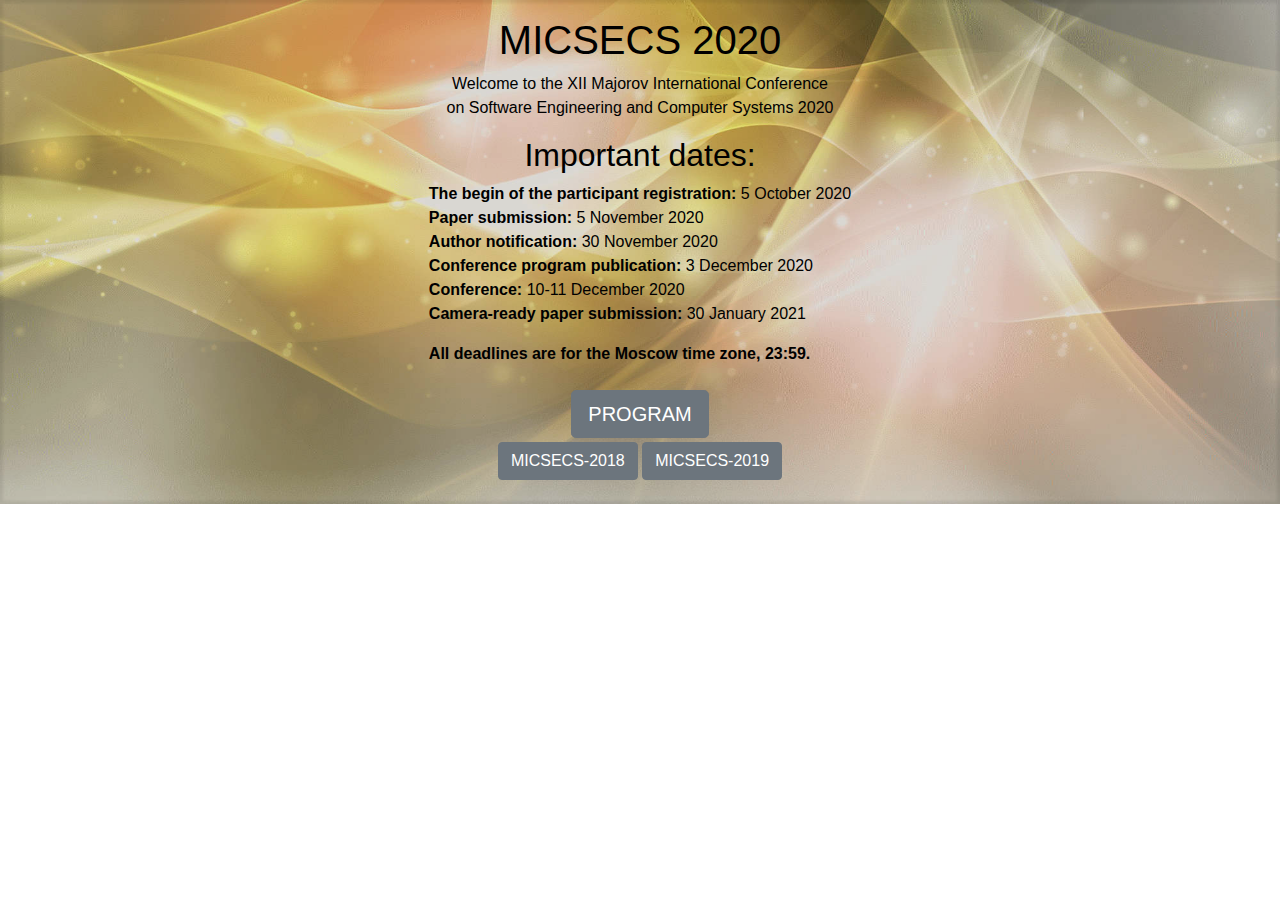
<file: index.html>
<!DOCTYPE html>
<html lang="en">
<head>
    <meta charset="UTF-8">
    <meta name="viewport" content="width=device-width, initial-scale=1, shrink-to-fit=no">
    <title>MICSECS-2020</title>

    <link href="./css/bootstrap.min.css" rel="stylesheet">
    <link href="css/index.css" rel="stylesheet">
    <link rel="stylesheet" id="materialize-google-font-1-css"
          href="//fonts.googleapis.com/css?family=Poiret+One&amp;ver=0.0.21" type="text/css" media="all">
    <link rel="stylesheet" href="//maxcdn.bootstrapcdn.com/font-awesome/4.3.0/css/font-awesome.min.css">
    <script src="./js/jquery-3.2.1.slim.min.js"></script>
    <script src="./js/bootstrap.min.js"></script>
    <script src="./js/index.js" type="module" defer></script>
    <script src="./js/generateDates.js" defer></script>
</head>
<body>
<div class="layout w-100 h-100 d-flex flex-column align-items-center">

    <main class="content w-100 h-100 ">
        <div class="my-2 mx-2 d-flex flex-column align-items-center">
            <h1 class="text-center mt-2">MICSECS 2020</h1>
            <p class="text-center">
                Welcome to the XII Majorov International Conference <br/>
                on Software Engineering and Computer Systems 2020
            </p>

            <h2 class="text-center">
                Important dates:
            </h2>
            <div class="dates">
            </div>
            
            <p class="mb-0"><a href="./program.html" class="btn btn-lg btn-secondary mt-2">PROGRAM</a></p>
            
            <p>
                <a href="./micsecs2018.html" class="btn btn-secondary mt-1">MICSECS-2018</a>
                <a href="./micsecs2019.html" class="btn btn-secondary mt-1">MICSECS-2019</a>
            </p>
        </div>
    </main>

</div>
</body>
</html>
</file>
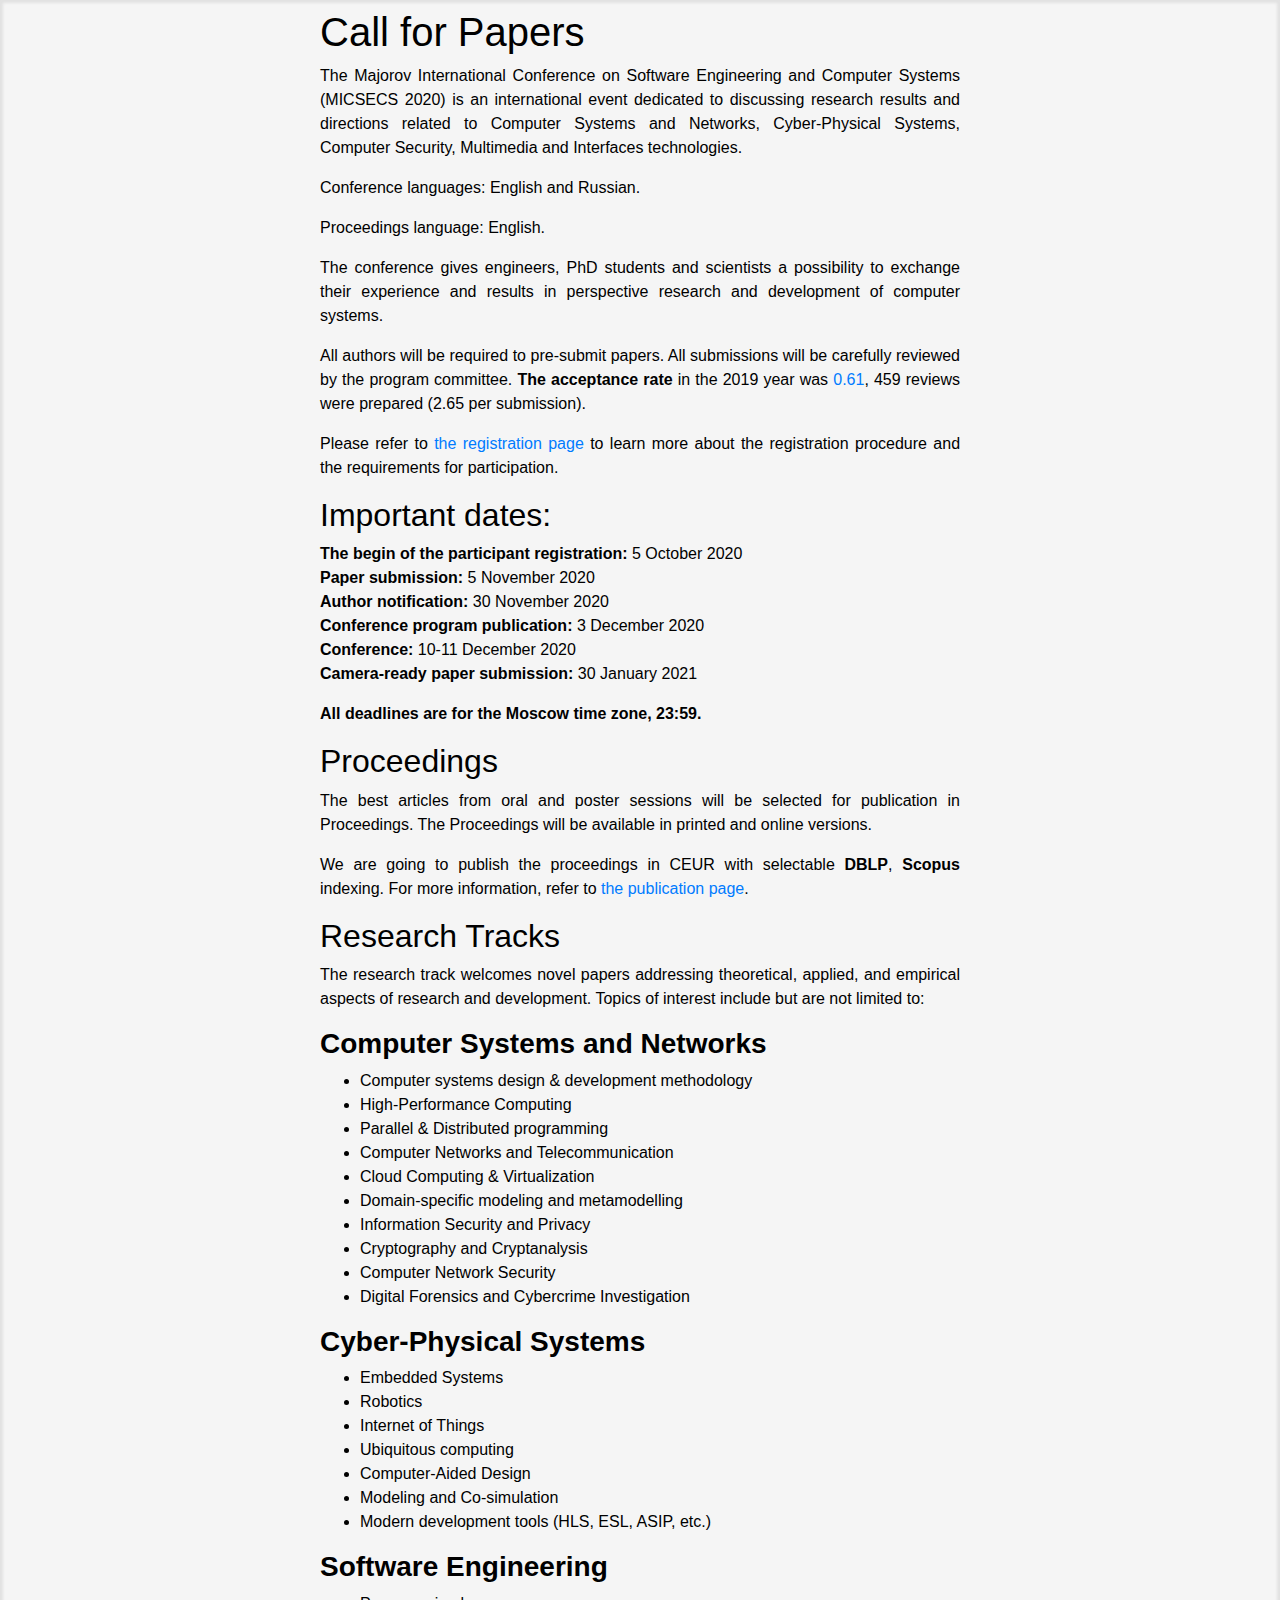
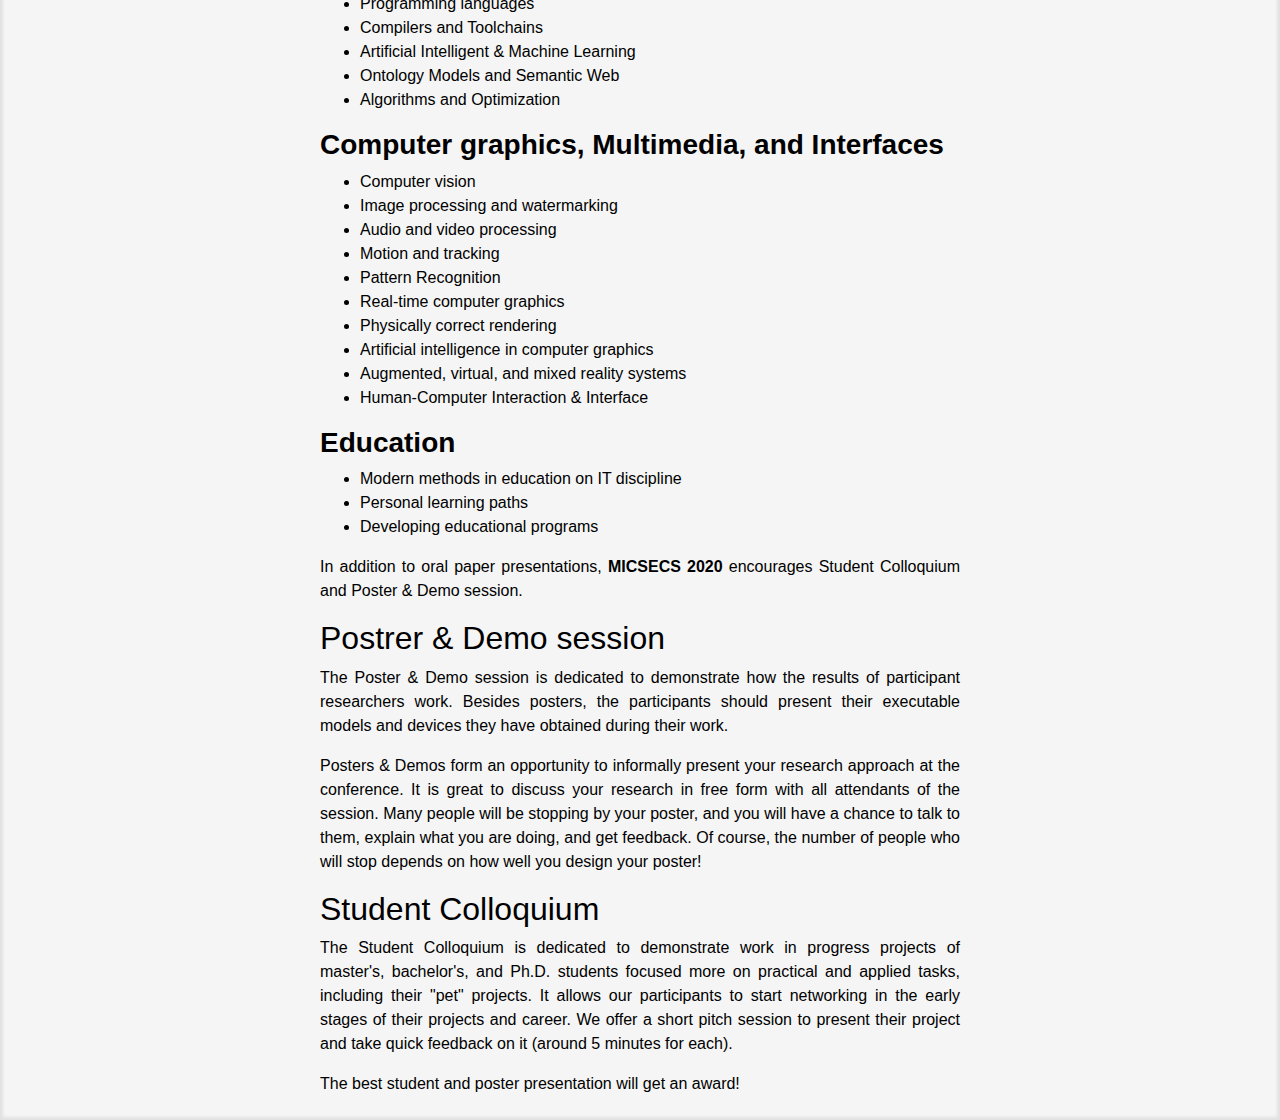
<file: call.html>
<!DOCTYPE html>
<html lang="en">
<head>
    <meta charset="UTF-8">
    <meta name="viewport" content="width=device-width, initial-scale=1, shrink-to-fit=no">
    <title>MICSECS-2020 - Call for Papers</title>

    <link href="./css/bootstrap.min.css" rel="stylesheet">
    <link href="css/index.css" rel="stylesheet">
    <link rel="stylesheet" id="materialize-google-font-1-css"
          href="//fonts.googleapis.com/css?family=Poiret+One&amp;ver=0.0.21" type="text/css" media="all">
    <link rel="stylesheet" href="//maxcdn.bootstrapcdn.com/font-awesome/4.3.0/css/font-awesome.min.css">
    <script src="./js/jquery-3.2.1.slim.min.js"></script>
    <script src="./js/bootstrap.min.js"></script>
    <script src="./js/index.js" type="module" defer></script>
    <script src="./js/generateDates.js" defer></script>
</head>
<body>
<div class="layout w-100 h-100 d-flex flex-column align-items-center">

    <main class="content-page w-100 h-100 d-flex flex-column align-items-center text-justify">
        <div class="w-50 my-2 mx-2">
            <h1 class="cover-heading">Call for Papers</h1>
            <p>
                The Majorov International Conference on Software Engineering and
                Computer Systems (MICSECS 2020) is an international event dedicated
                to discussing research results and directions related to Computer
                Systems and Networks, Cyber-Physical Systems, Computer
                Security, Multimedia and Interfaces technologies.
            </p>

            <p>
                Conference languages: English and Russian.
            </p>

            <p>
                Proceedings language: English.
            </p>

            <p>
                The conference gives engineers, PhD students and scientists a
                possibility to exchange their experience and results in
                perspective research and development of computer systems.
            </p>
            <p>
                All authors will be required to pre-submit papers. All
                submissions will be carefully reviewed by the program committee. <strong>The
                acceptance rate</strong> in the 2019 year was
                <a href="./micsecs2019.html">0.61</a>, 459 reviews were prepared
                (2.65 per submission).
            </p>
            <p>
                Please refer to <a href="./registration.html">the registration page</a> to
                learn more about the registration procedure and the requirements for participation.
            </p>



            <h2>
                Important dates:
            </h2>
            <div class="dates">
            </div>


            
            <h2 id="proceedings">Proceedings</h2>

            <p>
                The best articles from oral and poster sessions will be selected
                for publication in Proceedings. The Proceedings will be
                available in printed and online versions.
            </p>

            <p>
                We are going to publish the proceedings in CEUR with selectable
                <strong>DBLP</strong>, <strong>Scopus</strong> indexing. For
                more information, refer to <a href="./publications.html">the publication page</a>.
            </p>


            
            <h2 id="research-tracks">Research Tracks</h2>

            <p>
                The research track welcomes novel papers addressing theoretical,
                applied, and empirical aspects of research and development. Topics
                of interest include but are not limited to:
            </p>

            <h3 id="computer-systems-and-networks"><strong>Computer Systems and Networks</strong></h3>

            <ul>
                <li>Computer systems design &amp; development methodology</li>

                <li>High-Performance Computing</li>
                <li>Parallel &amp; Distributed programming</li>
                <li>Computer Networks and Telecommunication</li>
                <li>Cloud Computing &amp; Virtualization</li>

                <li>Domain-specific modeling and metamodelling</li>

                <li>Information Security and Privacy</li>
                <li>Cryptography and Cryptanalysis</li>
                <li>Computer Network Security</li>
                <li>Digital Forensics and Cybercrime Investigation</li>
            </ul>

            <h3 id="cyber-physical-systems"><strong>Cyber-Physical Systems</strong></h3>

            <ul>
                <li>Embedded Systems</li>
                <li>Robotics</li>
                <li>Internet of Things</li>
                <li>Ubiquitous computing</li>

                <li>Computer-Aided Design</li>
                <li>Modeling and Co-simulation</li>
                <li>Modern development tools (HLS, ESL, ASIP, etc.)</li>
            </ul>

            <h3 id="software-engineering"><strong>Software Engineering</strong></h3>

            <ul>
                <li>Programming languages</li>
                <li>Compilers and Toolchains</li>
                <li>Artificial Intelligent &amp; Machine Learning</li>
                <li>Ontology Models and Semantic Web</li>
                <li>Algorithms and Optimization</li>
            </ul>

            <h3 id="computer-graphics-and-multimedia"><strong>Computer graphics, Multimedia, and Interfaces</strong></h3>

            <ul>
                <li>Computer vision</li>
                <li>Image processing and watermarking</li>
                <li>Audio and video processing</li>
                <li>Motion and tracking</li>
                <li>Pattern Recognition</li>
                <li>Real-time computer graphics</li>
                <li>Physically correct rendering</li>
                <li>Artificial intelligence in computer graphics</li>
                <li>Augmented, virtual, and mixed reality systems</li>
                <li>Human-Computer Interaction &amp; Interface</li>
            </ul>

            <h3><strong>Education</strong></h3>
            <ul>
                <li>Modern methods in education on IT discipline</li>
                <li>Personal learning paths</li>
                <li>Developing educational programs</li>
            </ul>

            <p>
                In addition to oral paper presentations, <strong>MICSECS 2020</strong>
                encourages Student Colloquium and Poster &amp; Demo session.
            </p>



            <h2 id="poster-presentations-and-demo">Postrer &amp; Demo session</h2>

            <p>
                The Poster &amp; Demo session is dedicated to
                demonstrate how the results of participant researchers work.
                Besides posters, the participants should present their
                executable models and devices they have obtained during their
                work.
            </p>

            <p>
                Posters &amp; Demos form an opportunity to informally present your
                research approach at the conference. It is great to discuss your
                research in free form with all attendants of the session. Many
                people will be stopping by your poster, and you will have a chance
                to talk to them, explain what you are doing, and get feedback. Of
                course, the number of people who will stop depends on how well you
                design your poster!
            </p>



            <h2 id="student-colloquium">Student Colloquium</h2>

            <p>
                The Student Colloquium is dedicated to
                demonstrate work in progress projects of master's, bachelor's,
                and Ph.D. students focused more on practical and applied tasks,
                including their "pet" projects. It allows our participants to
                start networking in the early stages of their projects and career.
                We offer a short pitch session to present their project and take
                quick feedback on it (around 5 minutes for each).
            </p>

            <p>
                The best student and poster presentation will get an award!
            </p>
        </div>
    </main>

</div>
</body>
</html>
</file>
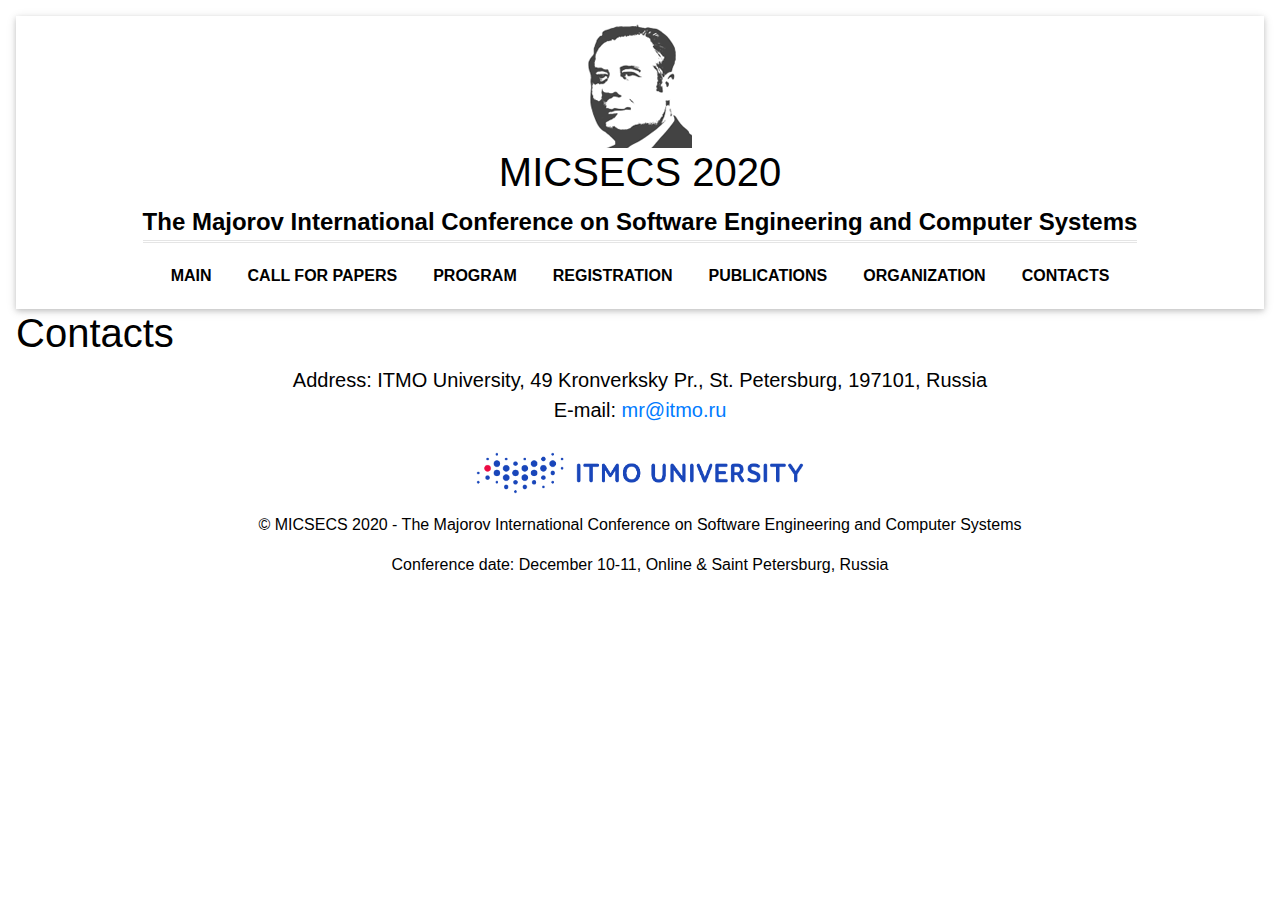
<file: contacts.html>
<!doctype html>
<html lang="en">

<head>
    <meta charset="utf-8">
    <meta name="viewport" content="width=device-width, initial-scale=1, shrink-to-fit=no">
    <meta name="description" content="">
    <title>Contacts</title>

    <!-- Bootstrap core CSS -->
    <link href="./css/bootstrap.min.css" rel="stylesheet"
          crossorigin="anonymous">
    <link rel="stylesheet" href="//maxcdn.bootstrapcdn.com/font-awesome/4.3.0/css/font-awesome.min.css">
    <!-- Favicons -->
    <meta name="theme-color" content="#563d7c">
    <link rel="icon" type="image/png" href="./favicon.png"/>
    <script src="js/index.js" defer type="module"></script>

    <style>
        .bd-placeholder-img {
            font-size: 1.125rem;
            text-anchor: middle;
            -webkit-user-select: none;
            -moz-user-select: none;
            -ms-user-select: none;
            user-select: none;
        }

        @media (min-width: 768px) {
            .bd-placeholder-img-lg {
                font-size: 3.5rem;
            }
        }
    </style>
    <!-- Custom styles for this template -->
    <link href="./css/menu.css" rel="stylesheet">
    <link href="./css/index.css" rel="stylesheet">
    <script src="./js/index.js" defer type="module"></script>
</head>

<body class="text-center">
<div class="cover-container d-flex w-100 h-100 p-3 mx-auto flex-column">

    <main role="main" class="inner cover">
        <h1 class=" cover-heading">Contacts</h1>
        <div class="lead">Address: ITMO University, 49 Kronverksky Pr., St. Petersburg, 197101, Russia</div>
        <div class="lead">
            <strong>E-mail</strong>: <a href="mailto:mr@itmo.ru">mr@itmo.ru</a>
        </div>
    </main>
</div>
</body>

</html>
</file>
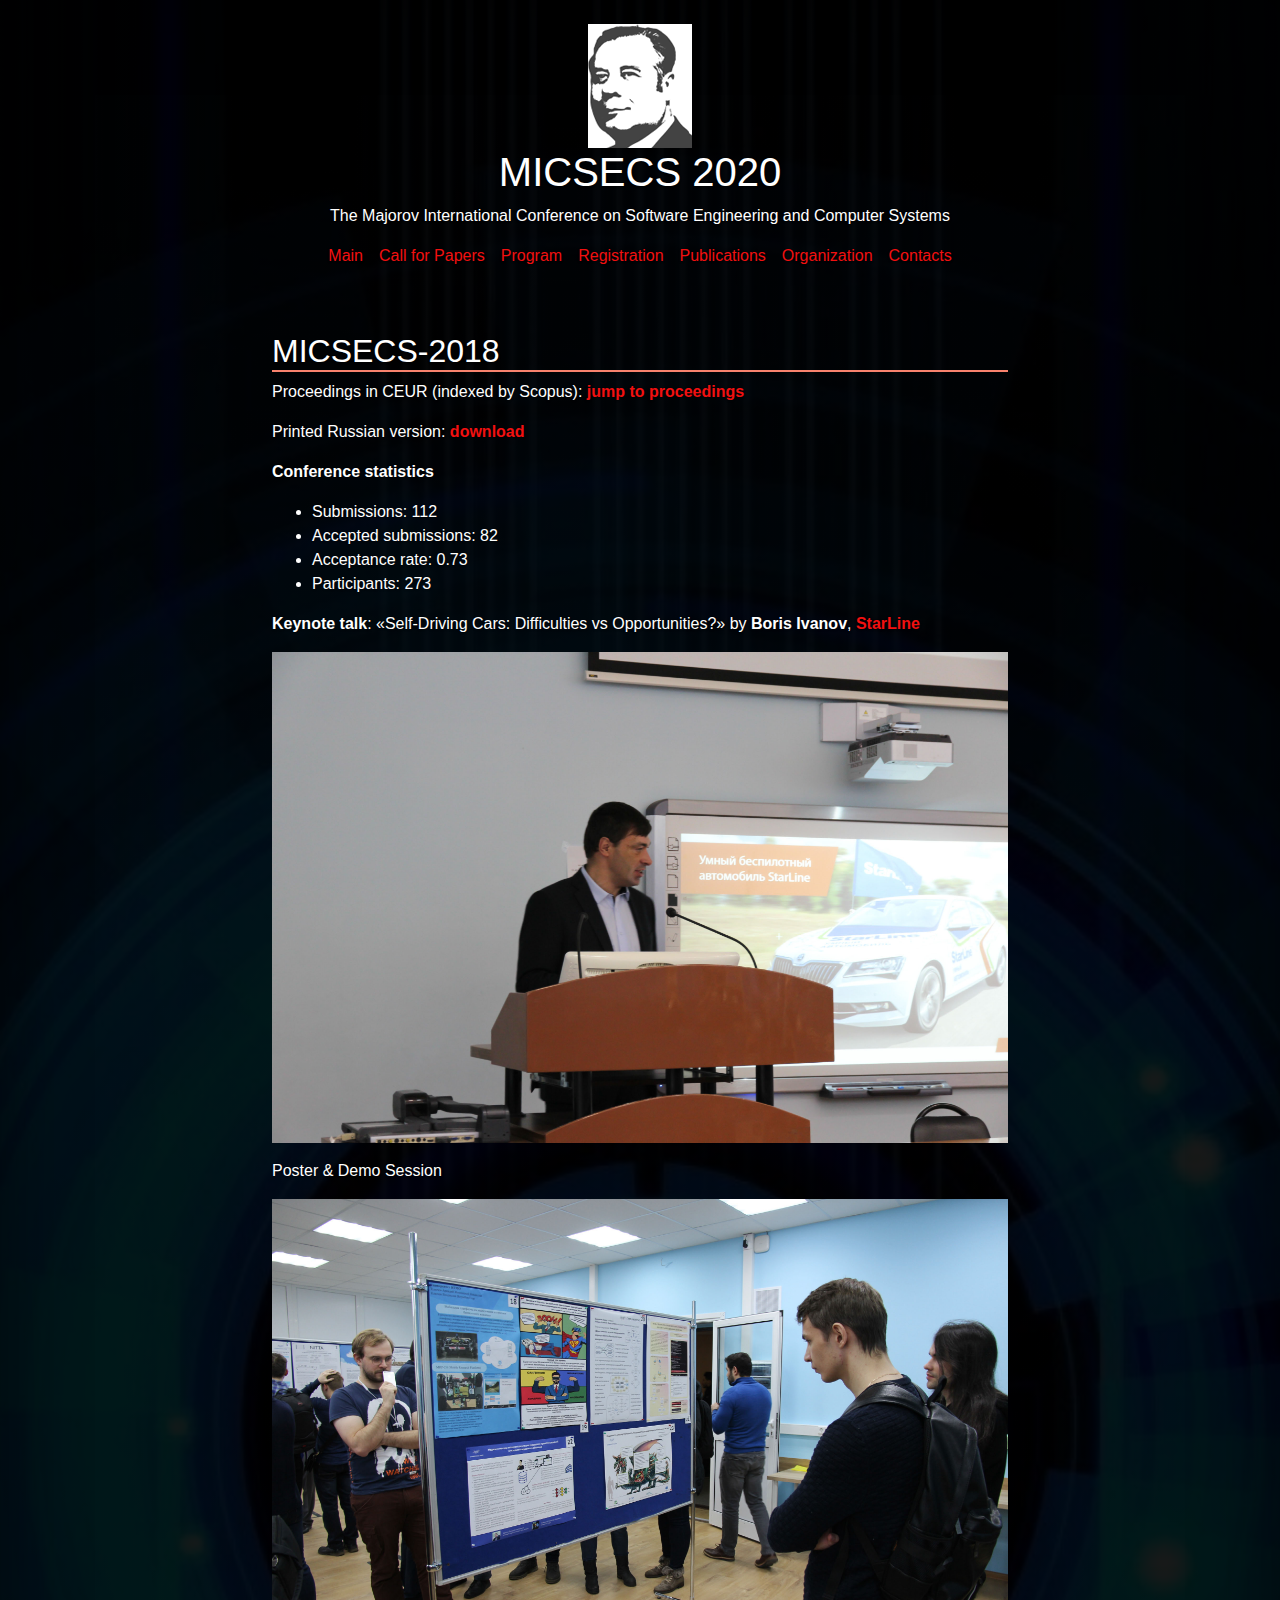
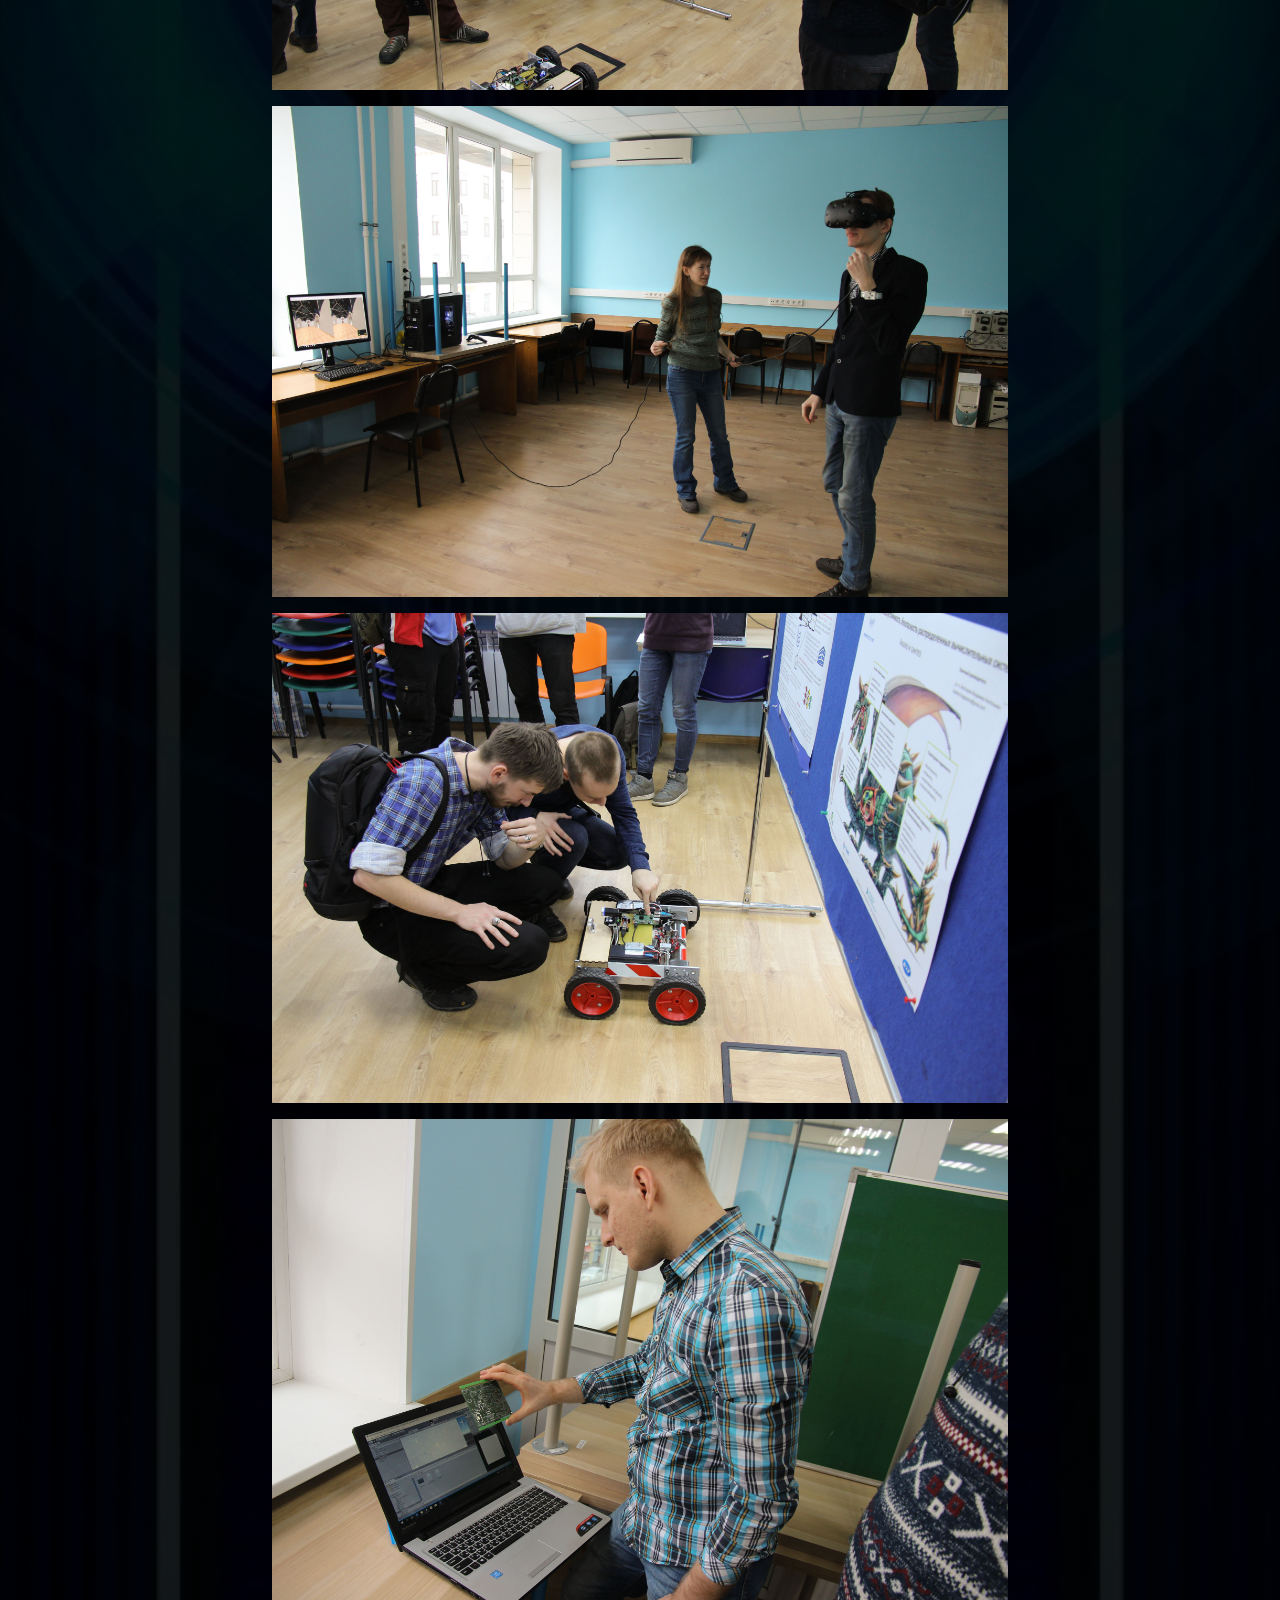
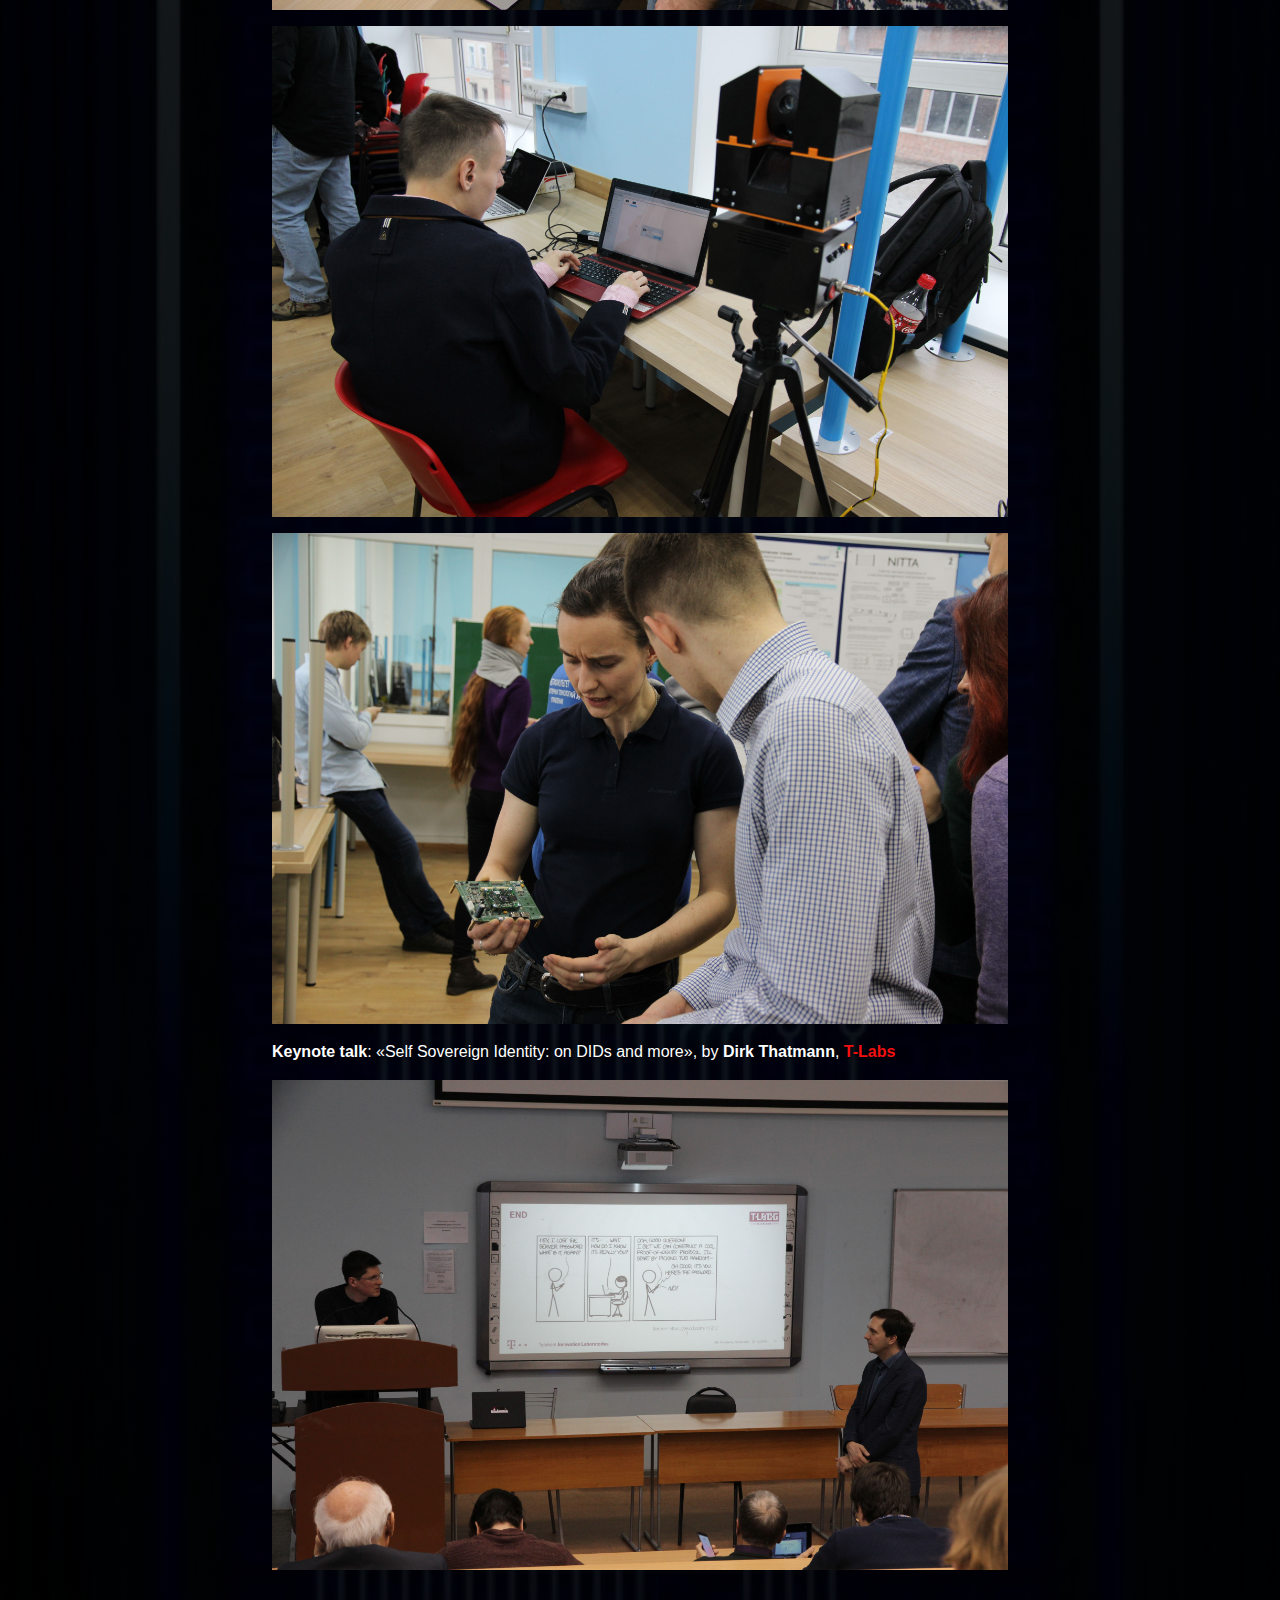
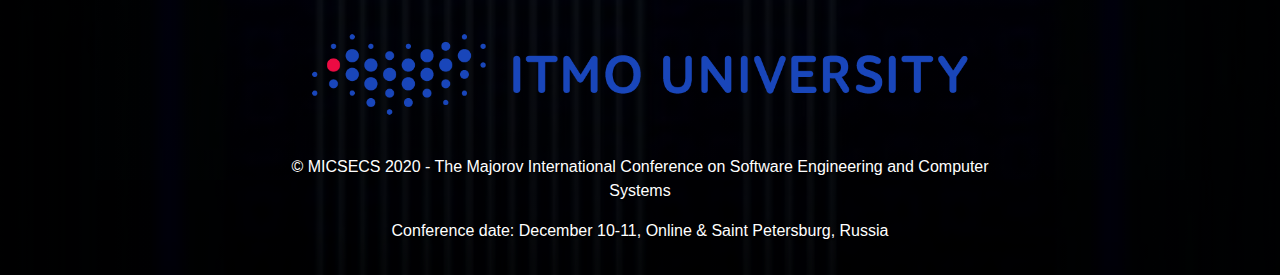
<file: micsecs2018.html>
<!doctype html>
<html lang="en">
<head>
    <meta charset="utf-8">
    <meta name="viewport" content="width=device-width, initial-scale=1, shrink-to-fit=no">
    <meta name="description" content="">
    <title>Registration</title>

    <!-- Bootstrap core CSS -->
    <link href="./css/bootstrap.min.css" rel="stylesheet"
          crossorigin="anonymous">
    <link rel="stylesheet" href="//maxcdn.bootstrapcdn.com/font-awesome/4.3.0/css/font-awesome.min.css">
    <!-- Favicons -->
    <meta name="theme-color" content="#563d7c">
    <link rel="icon" type="image/png" href="./favicon.png" />
    <script src="js/index.js" defer type="module"></script>

    <style>
        .bd-placeholder-img {
            font-size: 1.125rem;
            text-anchor: middle;
            -webkit-user-select: none;
            -moz-user-select: none;
            -ms-user-select: none;
            user-select: none;
        }

        @media (min-width: 768px) {
            .bd-placeholder-img-lg {
                font-size: 3.5rem;
            }
        }
    </style>
    <!-- Custom styles for this template -->
    <link href="css/page.css" rel="stylesheet">
    <link rel="stylesheet" href="css/menu.css">
    <script src="js/index.js" defer type="module"></script>
</head>
<body class="text-center">
<div class="cover-container d-flex w-100 h-100 p-3 mx-auto flex-column">

    <main role="main" class="inner cover text-justify pt-5">
        <h2 id="micsecs-2018">MICSECS-2018</h2>

        <p>Proceedings in CEUR (indexed by Scopus): <a href="http://ceur-ws.org/Vol-2344/" target="_blank"><strong>jump
            to proceedings</strong></a></p>

        <p>Printed Russian version: <a href="/media/MICSECS_RUS_2018.pdf" target="_blank"><strong>download</strong></a>
        </p>

        <p><strong>Conference statistics</strong></p>

        <ul>
            <li>Submissions: 112</li>
            <li>Accepted submissions: 82</li>
            <li>Acceptance rate: 0.73</li>
            <li>Participants: 273
                <!-- * Participants (under 39): 172 --></li>
        </ul>

        <p><strong>Keynote talk</strong>: «Self-Driving Cars: Difficulties vs Opportunities?» by <strong>Boris
            Ivanov</strong>, <a href="https://www.starline.ru/" target="_blank"><strong>StarLine</strong></a></p>

        <p><img class="img-fluid" src="./img/IMG_8931.jpg"></p>

        <p>Poster &amp; Demo Session</p>

        <p><img class="img-fluid" src="./img/IMG_8945.jpg"></p>

        <p><img class="img-fluid" src="./img/IMG_8968.jpg"></p>

        <p><img class="img-fluid" src="./img/IMG_8993.jpg"></p>

        <p><img class="img-fluid" src="./img/IMG_8998.jpg"></p>

        <p><img class="img-fluid" src="./img/IMG_9072.jpg"></p>

        <p><img class="img-fluid" src="./img/IMG_9076.jpg"></p>

        <p><strong>Keynote talk</strong>: «Self Sovereign Identity: on DIDs and more», by <strong>Dirk Thatmann</strong>,
            <a href="https://laboratories.telekom.com/" target="_blank"><strong>T-Labs</strong></a></p>

        <p><img class="img-fluid" src="./img/IMG_9150.jpg"></p>
    </main>
</div>
</body>
</html>
</file>
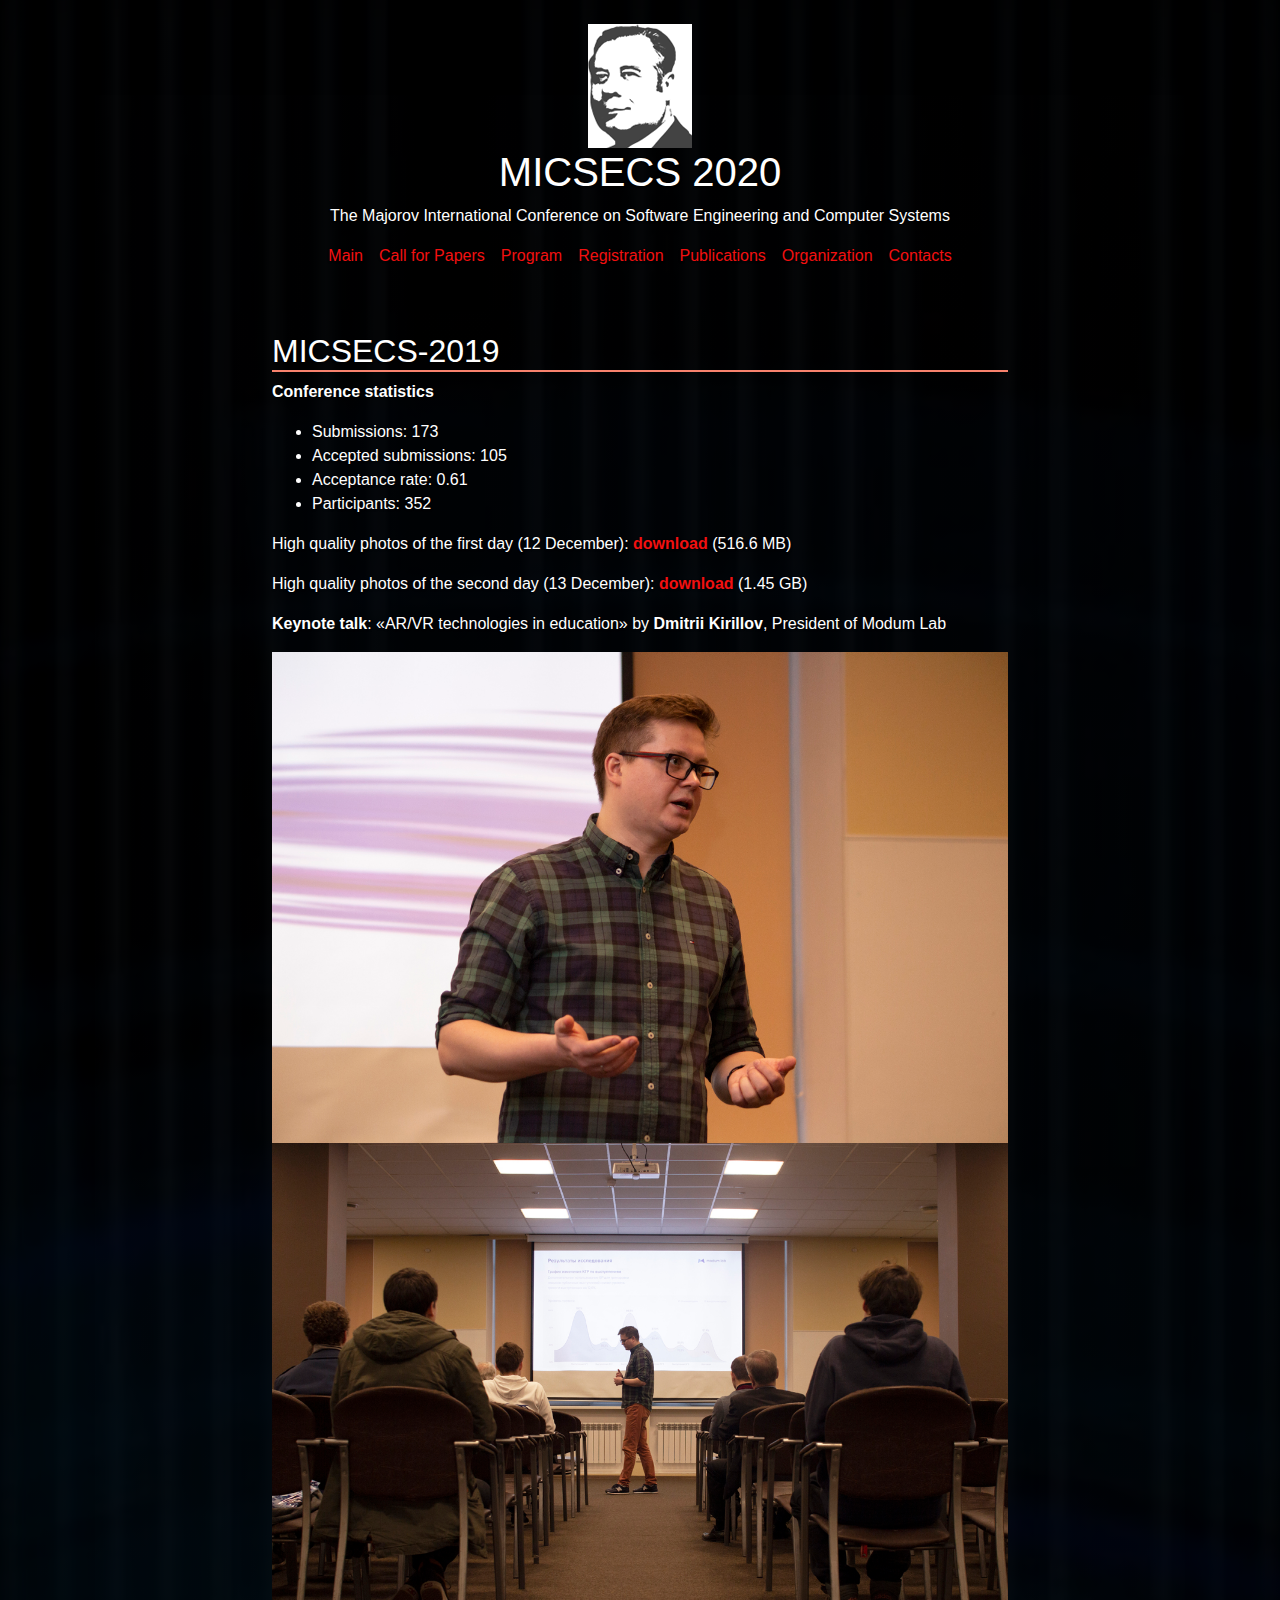
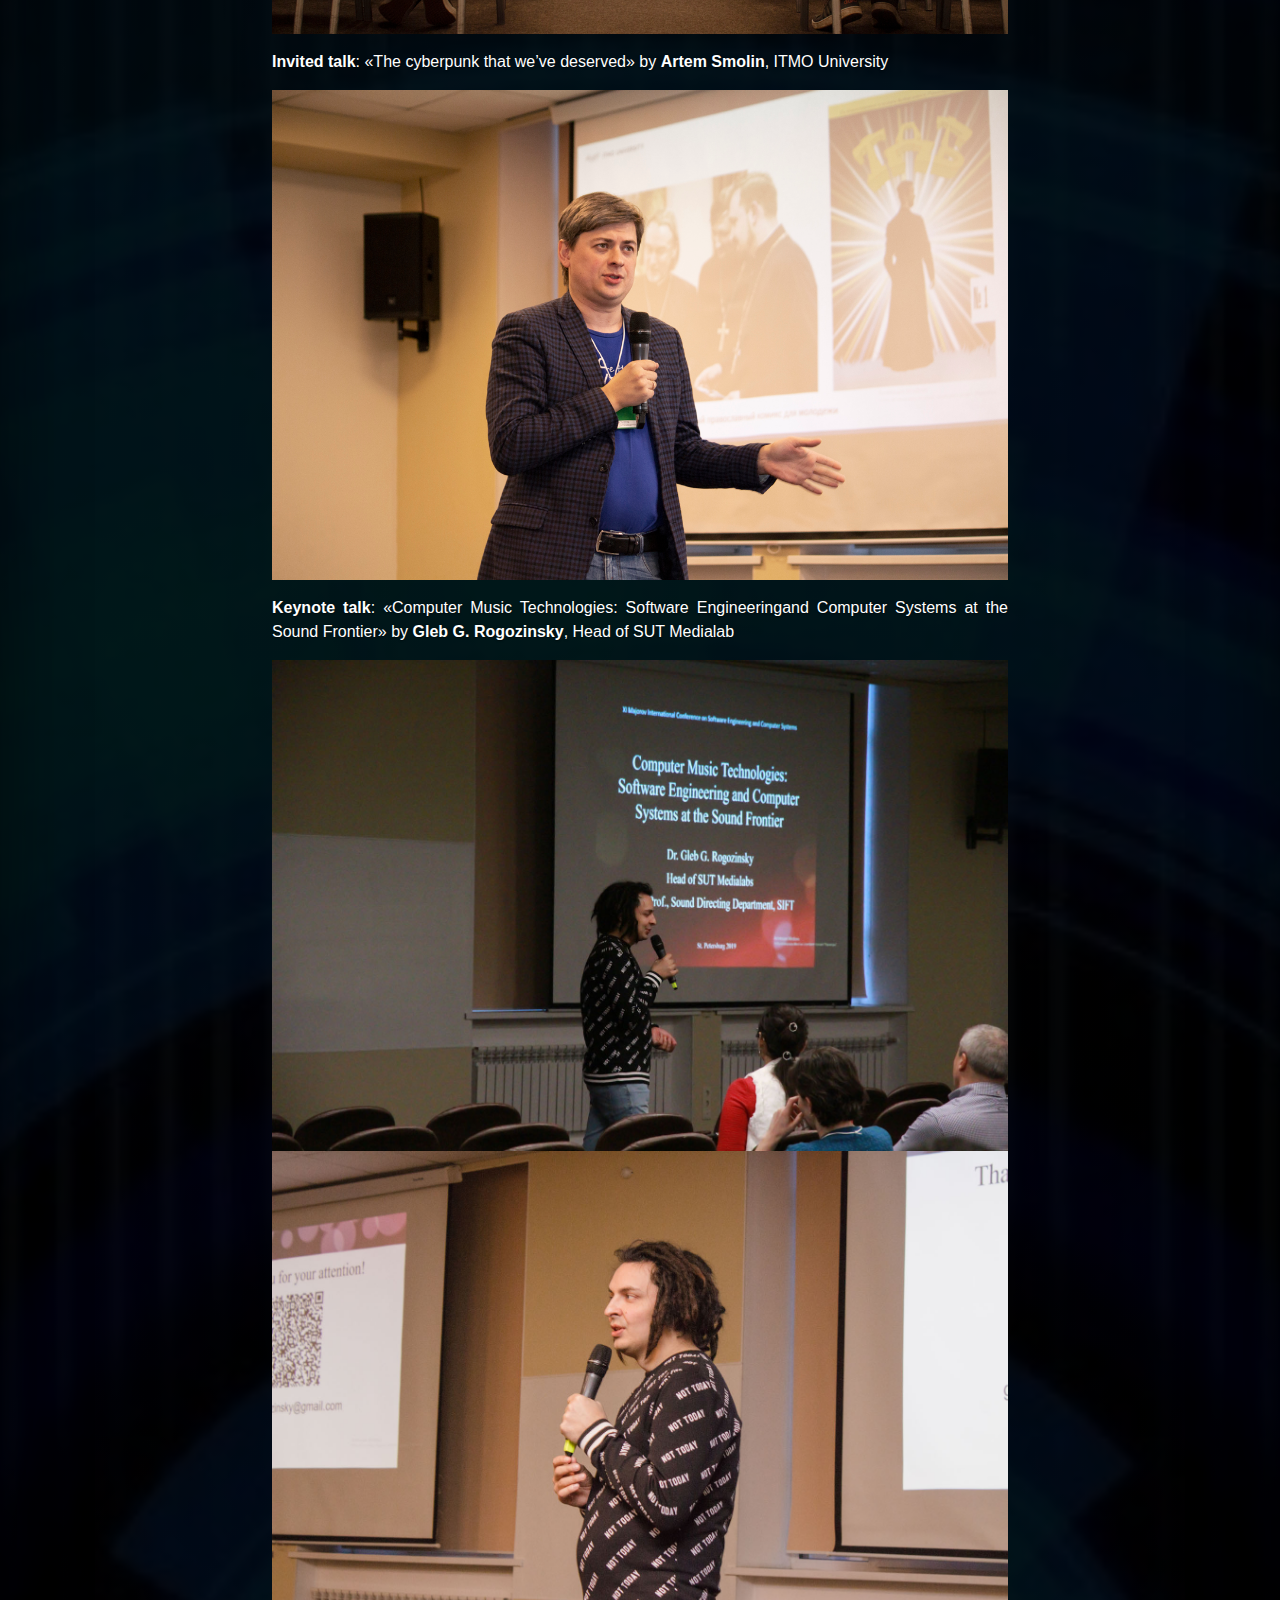
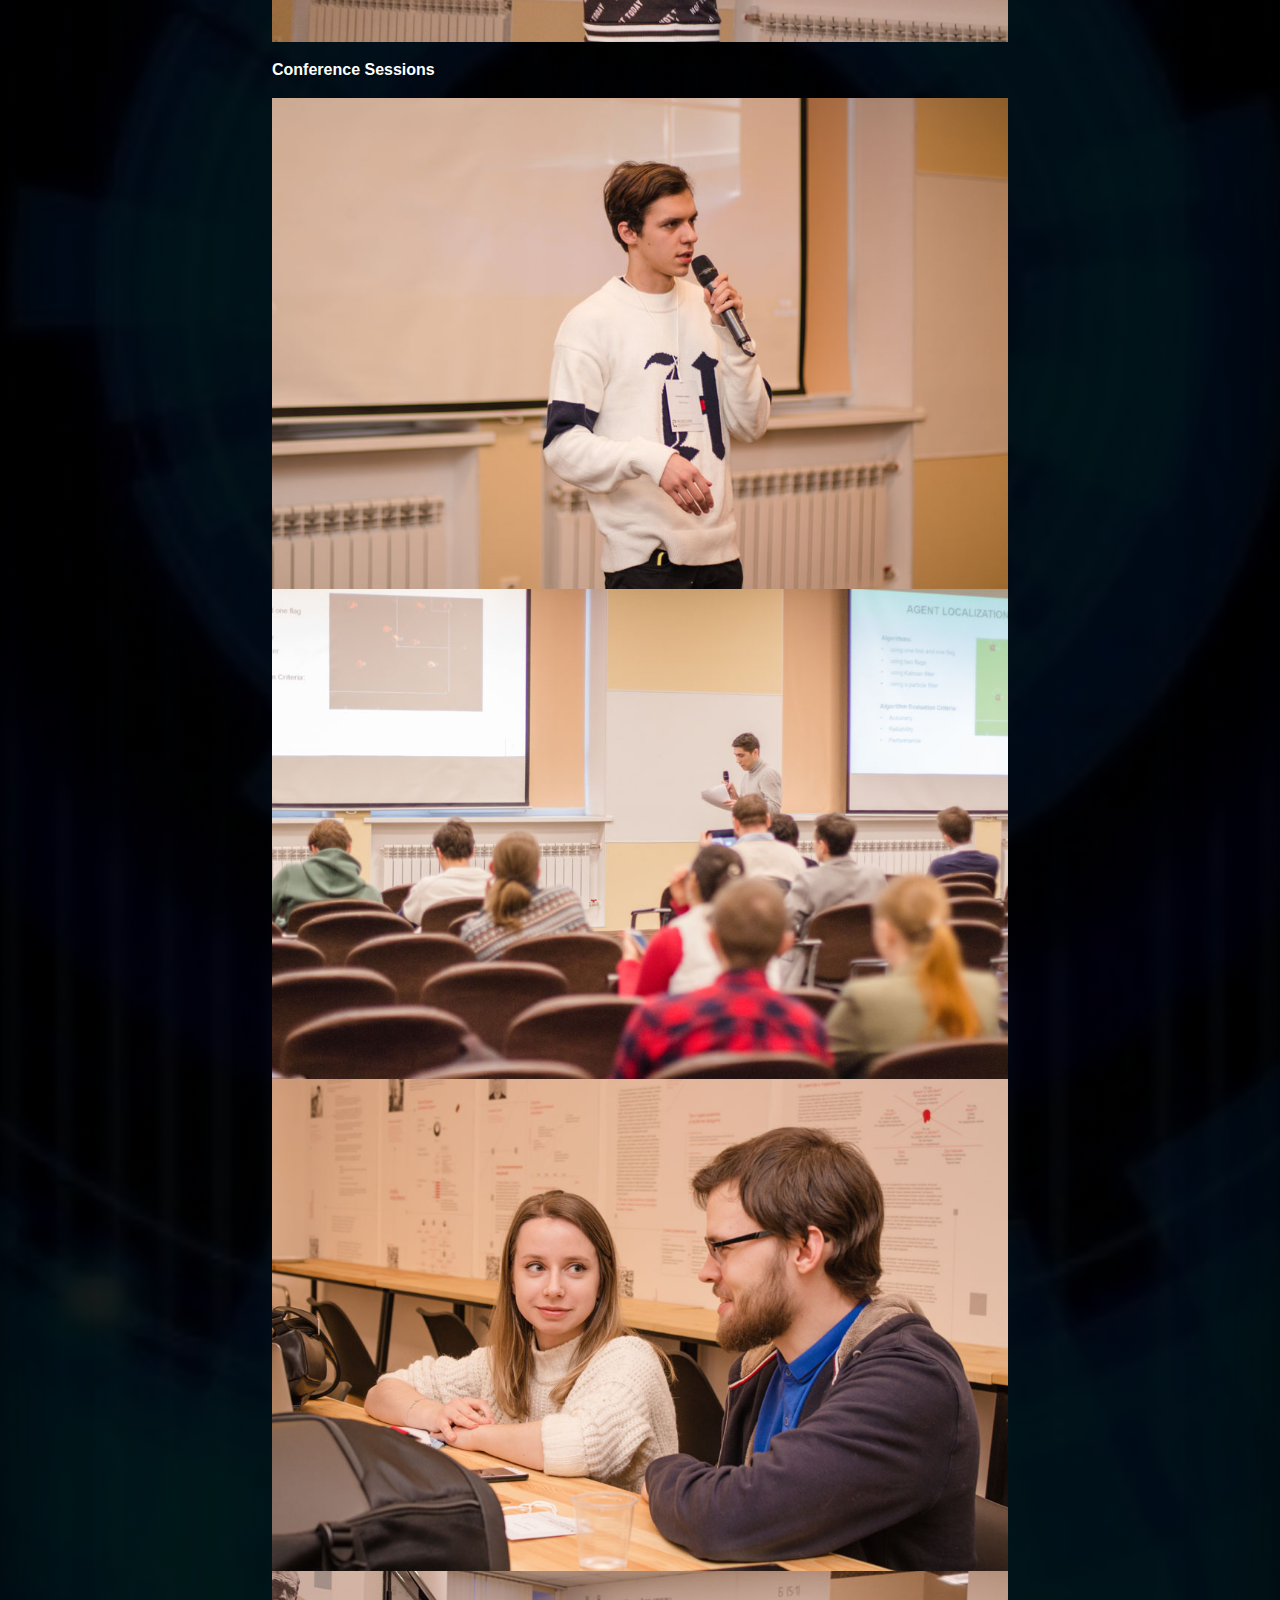
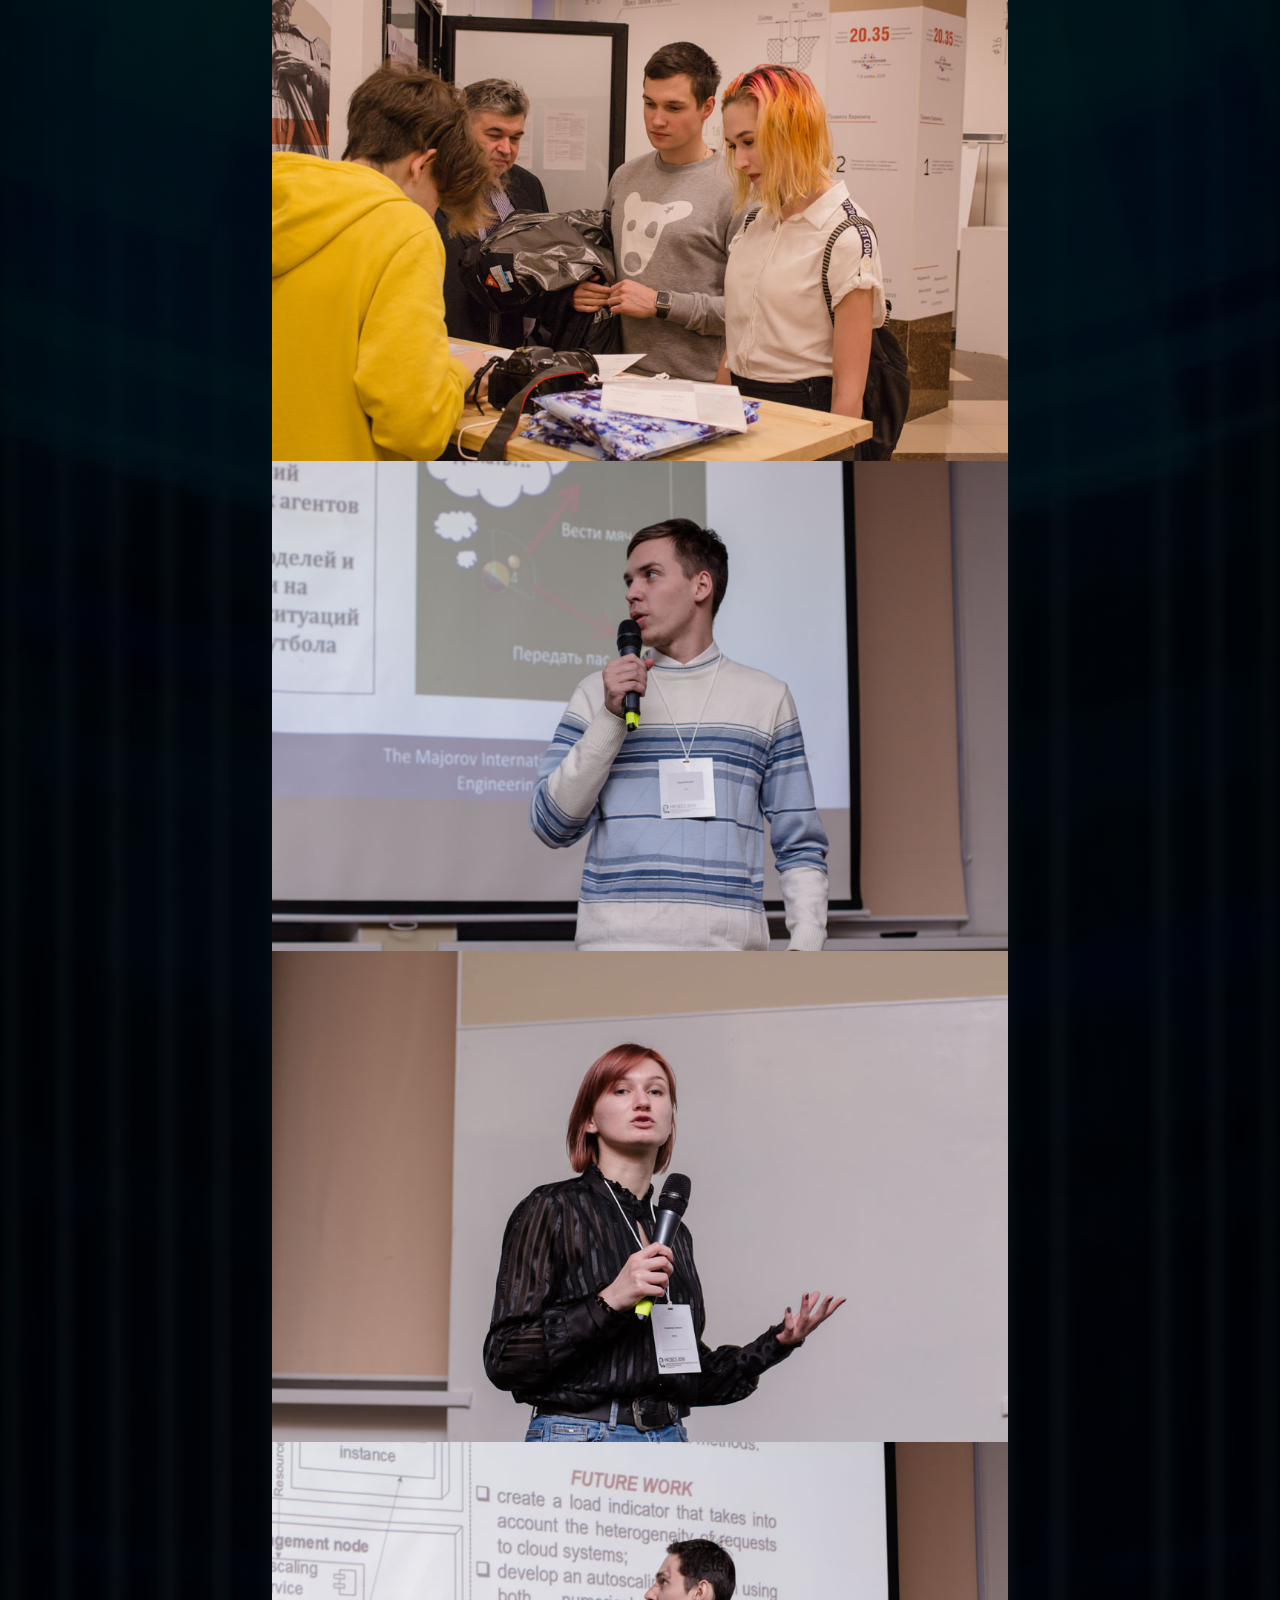
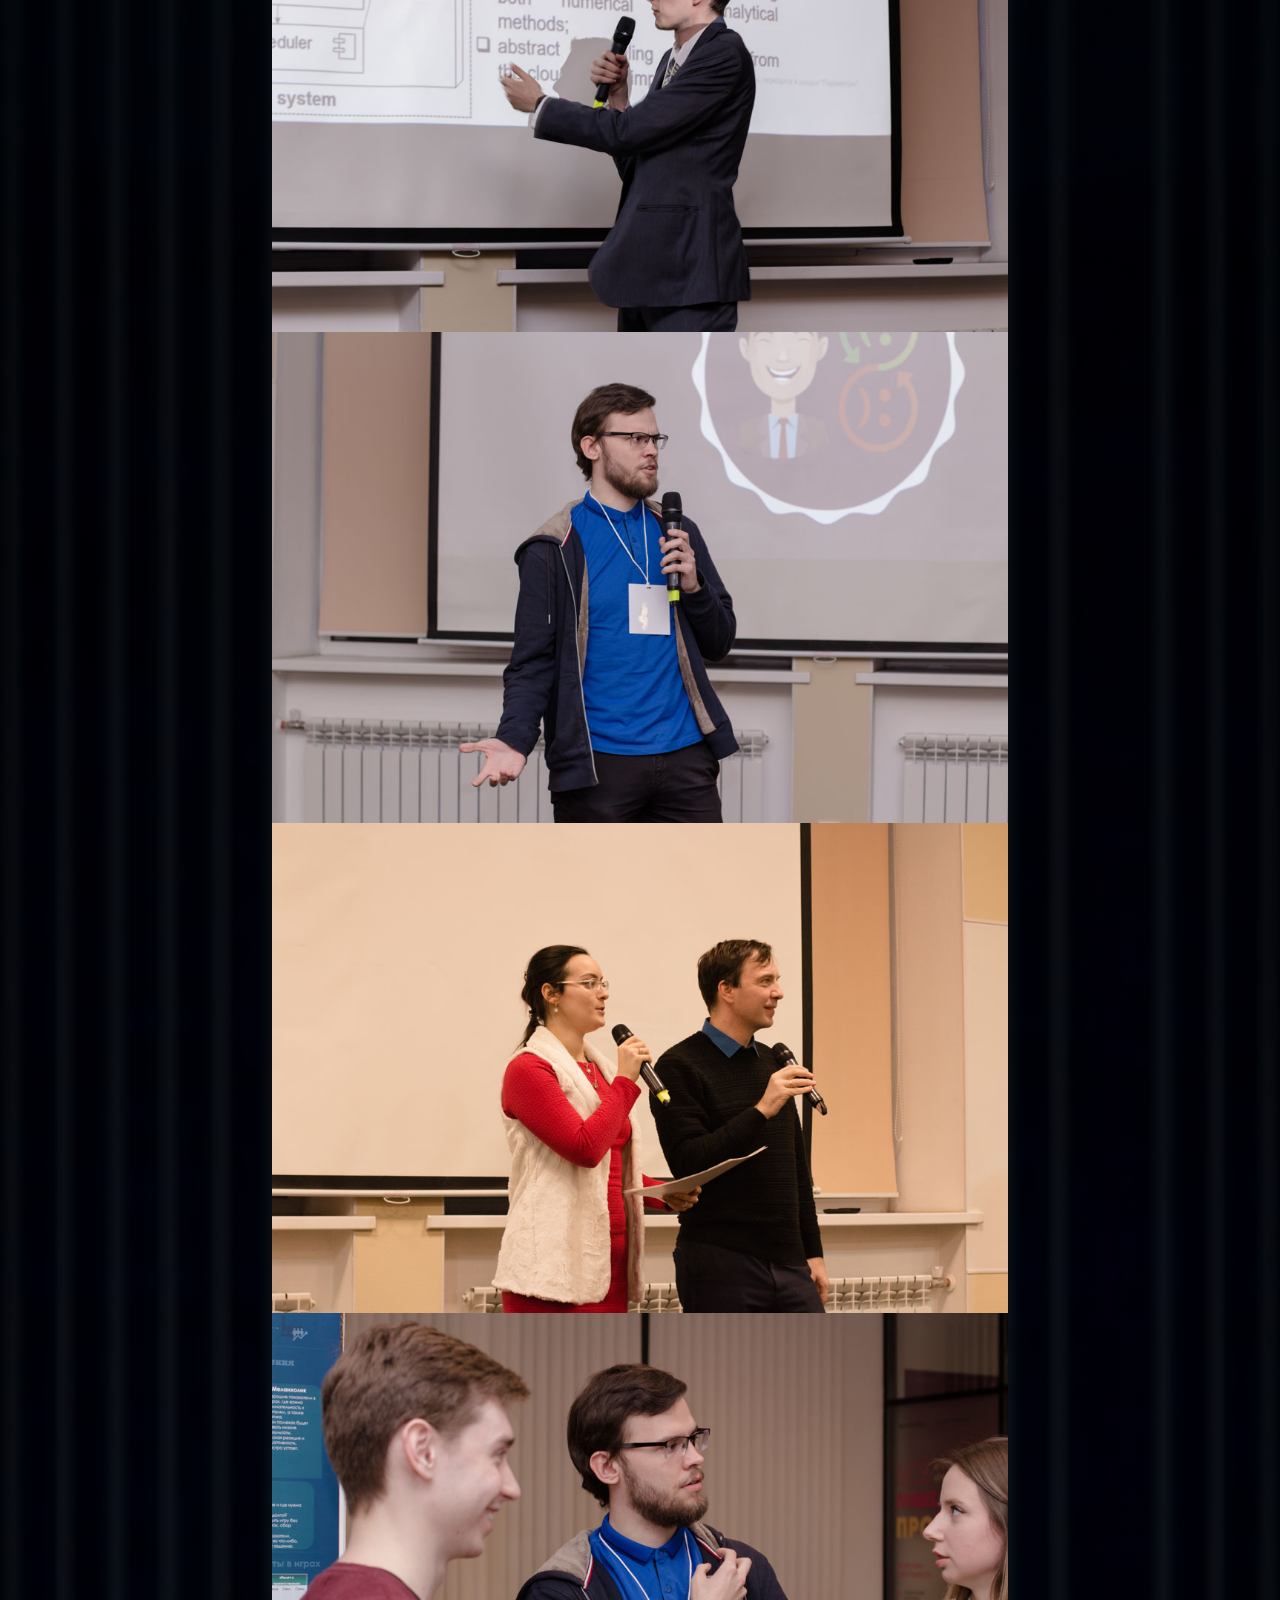
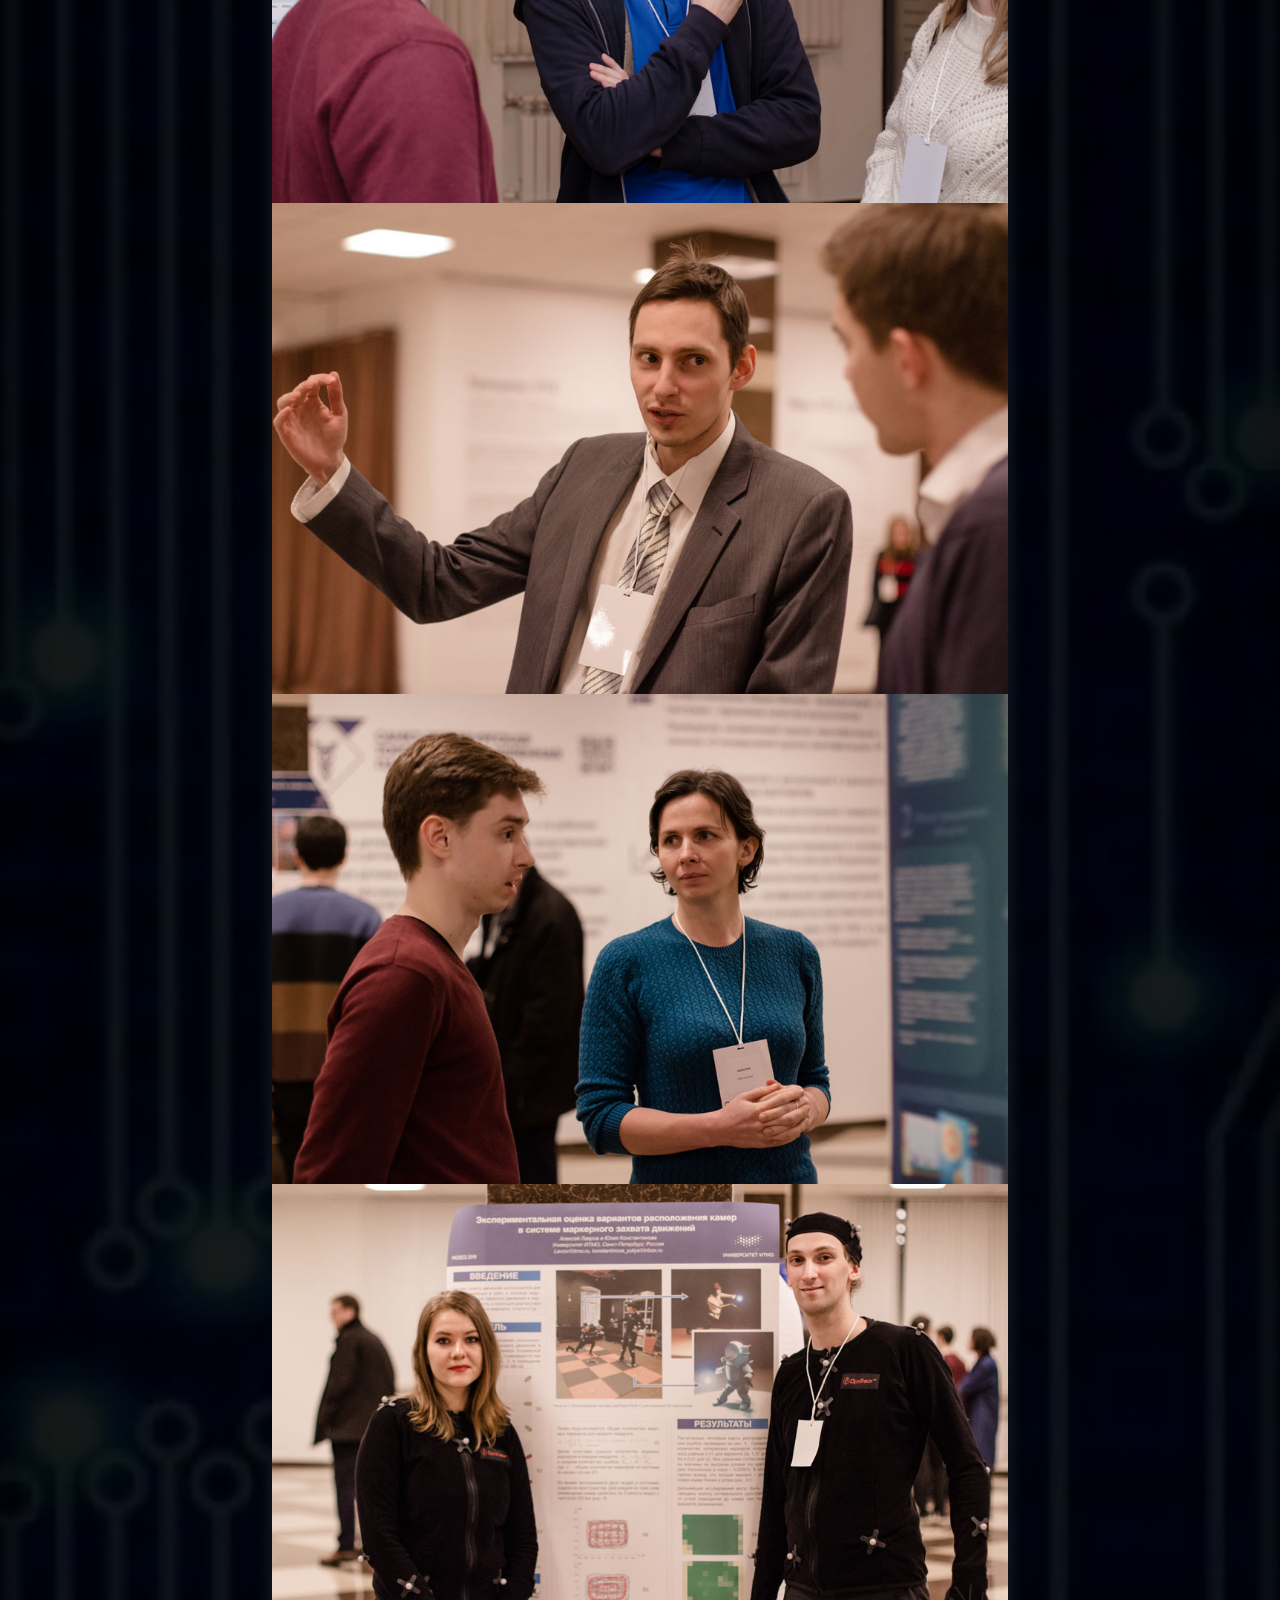
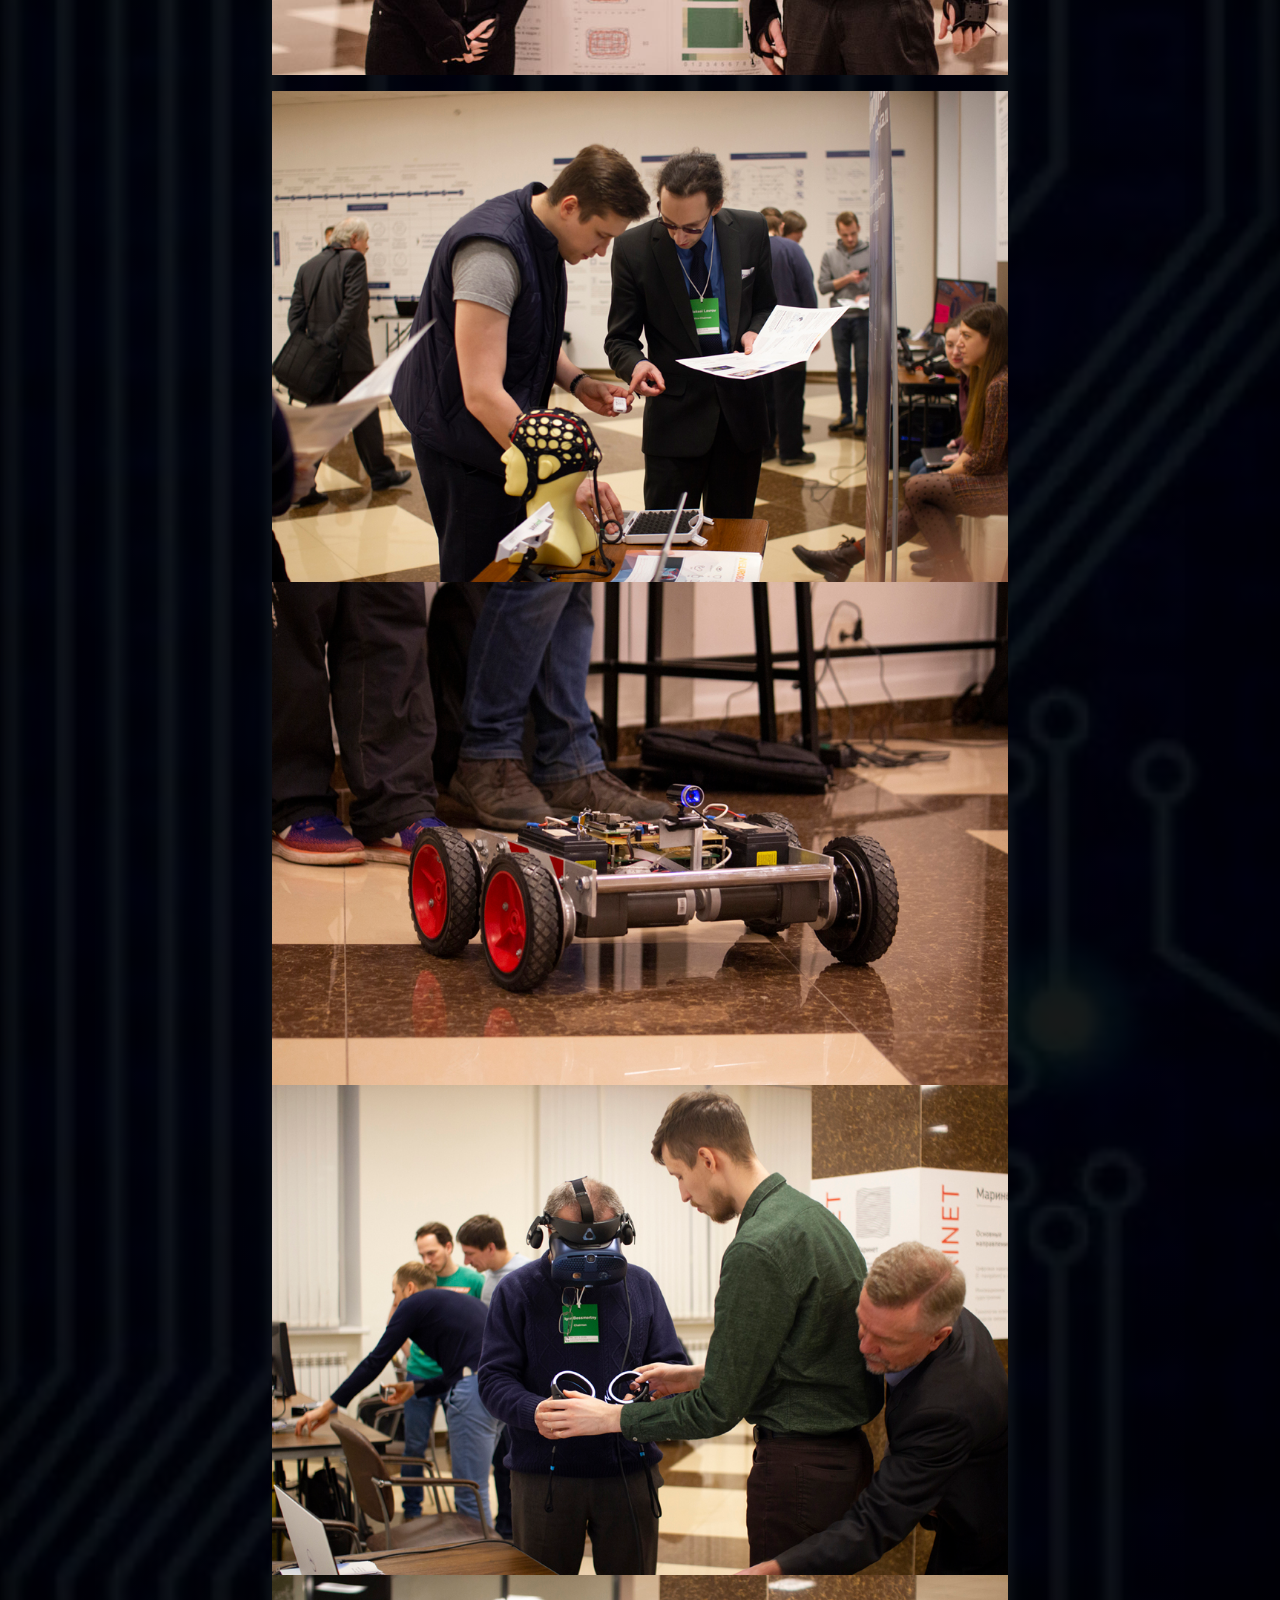
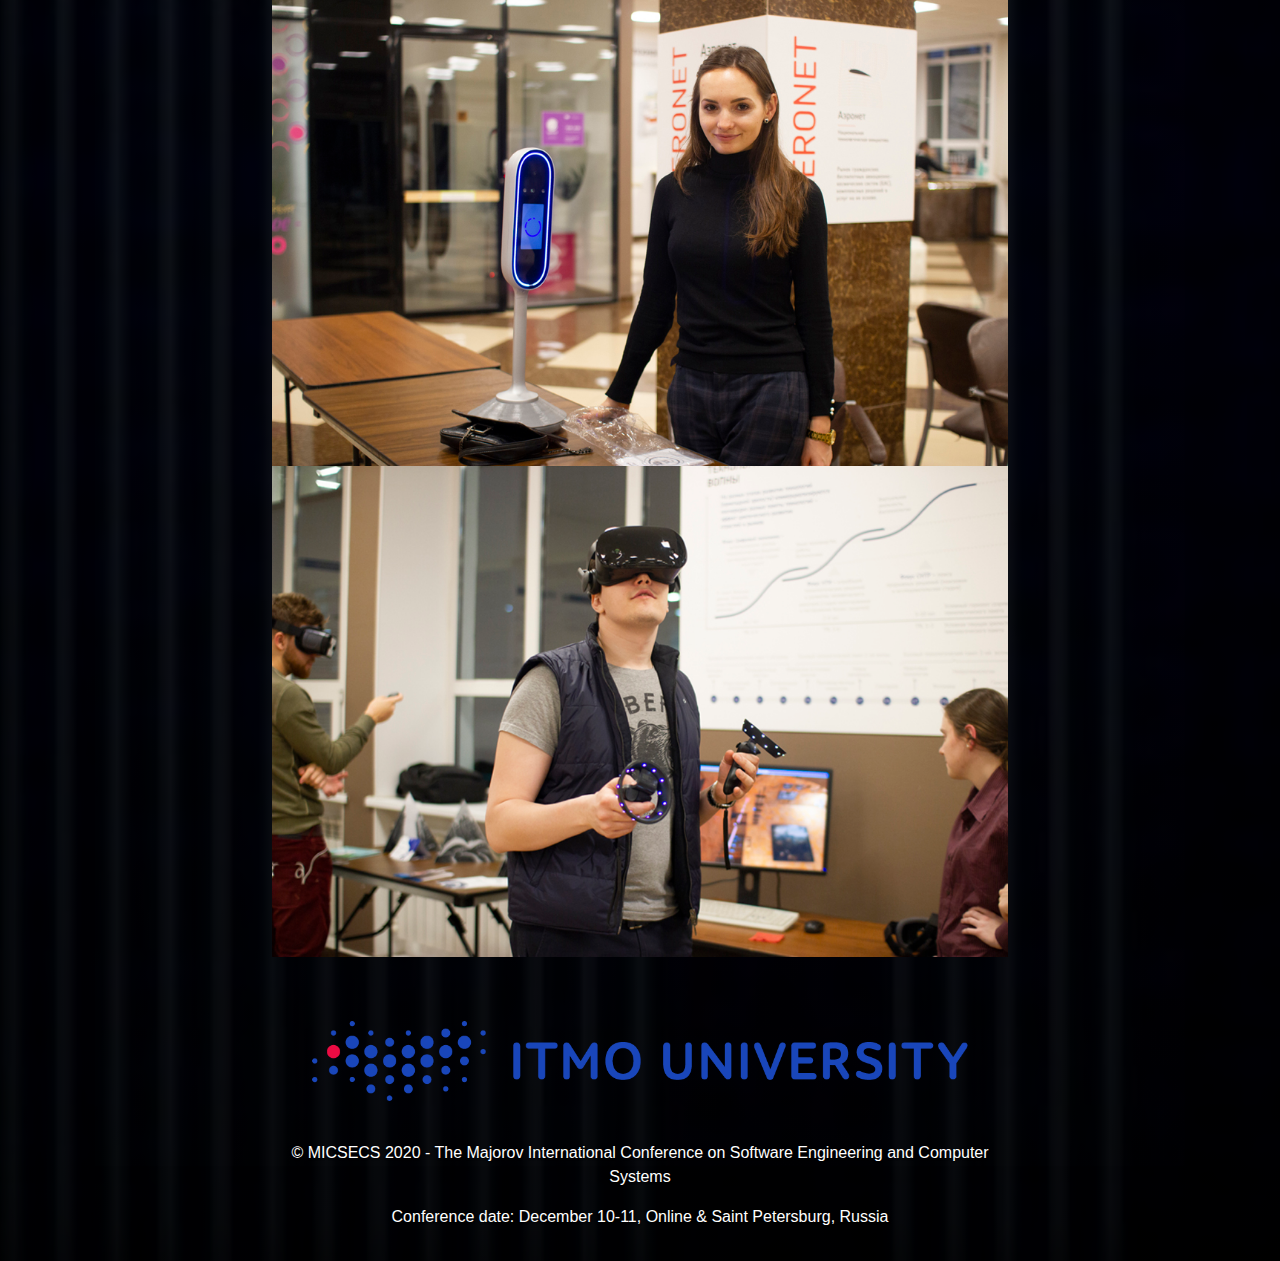
<file: micsecs2019.html>
<!doctype html>
<html lang="en">
<head>
    <meta charset="utf-8">
    <meta name="viewport" content="width=device-width, initial-scale=1, shrink-to-fit=no">
    <meta name="description" content="">
    <title>Registration</title>

    <!-- Bootstrap core CSS -->
    <link href="./css/bootstrap.min.css" rel="stylesheet"
          crossorigin="anonymous">
    <link rel="stylesheet" href="//maxcdn.bootstrapcdn.com/font-awesome/4.3.0/css/font-awesome.min.css">
    <!-- Favicons -->
    <meta name="theme-color" content="#563d7c">
    <link rel="icon" type="image/png" href="./favicon.png" />
    <script src="js/index.js" defer type="module"></script>

    <style>
        .bd-placeholder-img {
            font-size: 1.125rem;
            text-anchor: middle;
            -webkit-user-select: none;
            -moz-user-select: none;
            -ms-user-select: none;
            user-select: none;
        }

        @media (min-width: 768px) {
            .bd-placeholder-img-lg {
                font-size: 3.5rem;
            }
        }
    </style>
    <!-- Custom styles for this template -->
    <link href="css/menu.css" rel="stylesheet">
    <link href="css/page.css" rel="stylesheet">
    <script src="js/index.js" defer type="module"></script>
</head>
<body class="text-center">
<div class="cover-container d-flex w-100 h-100 p-3 mx-auto flex-column">

    <main role="main" class="inner cover text-justify pt-5">
        <h2 id="micsecs-2019">MICSECS-2019</h2>

        <p><strong>Conference statistics</strong></p>

        <ul>
            <li>Submissions: 173</li>
            <li>Accepted submissions: 105</li>
            <li>Acceptance rate: 0.61</li>
            <li>Participants: 352</li>
        </ul>

        <p>High quality photos of the first day (12 December): <a href="https://yadi.sk/d/MYPA58lM_4o1GA"
                                                                  target="_blank"><strong>download</strong></a> (516.6
            MB)</p>

        <p>High quality photos of the second day (13 December): <a href="https://yadi.sk/d/kBfaJLwsYdmI2A"
                                                                   target="_blank"><strong>download</strong></a> (1.45
            GB)</p>

        <p><strong>Keynote talk</strong>: ​«AR/VR technologies in education» by <strong>Dmitrii Kirillov</strong>,
            President of Modum Lab</p>

        <p><img class="img-fluid" src="./img/Kirill_1.jpg">
            <img class="img-fluid" src="./img/Kirill_2.jpg"></p>

        <p><strong>Invited talk</strong>: ​«The cyberpunk that we’ve deserved» by <strong>Artem Smolin</strong>, ​ITMO
            University</p>

        <p><img class="img-fluid" src="./img/Artem.jpg"></p>

        <p><strong>Keynote talk</strong>: ​«Computer Music Technologies: Software Engineeringand Computer Systems at the
            Sound Frontier» by
            <strong>Gleb G. Rogozinsky</strong>, ​Head of SUT Medialab</p>

        <p><img class="img-fluid" src="./img/Gleb_1.jpg">
            <img class="img-fluid" src="./img/Gleb_2.jpg"></p>

        <p><strong>Conference Sessions</strong></p>

        <p><img class="img-fluid" src="./img/IMG_1164.jpg">
            <img class="img-fluid" src="./img/IMG_1243.jpg">
            <img class="img-fluid" src="./img/IMG_1367.jpg">
            <img class="img-fluid" src="./img/IMG_1376.jpg">
            <img class="img-fluid" src="./img/IMG_1435.jpg">
            <img class="img-fluid" src="./img/IMG_1442.jpg">
            <img class="img-fluid" src="./img/IMG_1445.jpg">
            <img class="img-fluid" src="./img/IMG_1471.jpg">
            <img class="img-fluid" src="./img/IMG_1484.jpg">
            <img class="img-fluid" src="./img/IMG_1499.jpg">
            <img class="img-fluid" src="./img/IMG_1506.jpg">
            <img class="img-fluid" src="./img/IMG_1527.jpg">
            <img class="img-fluid" src="./img/IMG_1560.jpg"></p>

        <p><img class="img-fluid" src="./img/IMG_7471.jpg">
            <img class="img-fluid" src="./img/IMG_0953.jpg">
            <img class="img-fluid" src="./img/IMG_7508.jpg">
            <img class="img-fluid" src="./img/IMG_7521.jpg">
            <img class="img-fluid" src="./img/IMG_7541.jpg"></p>

    </main>
</div>
</body>
</html>
</file>
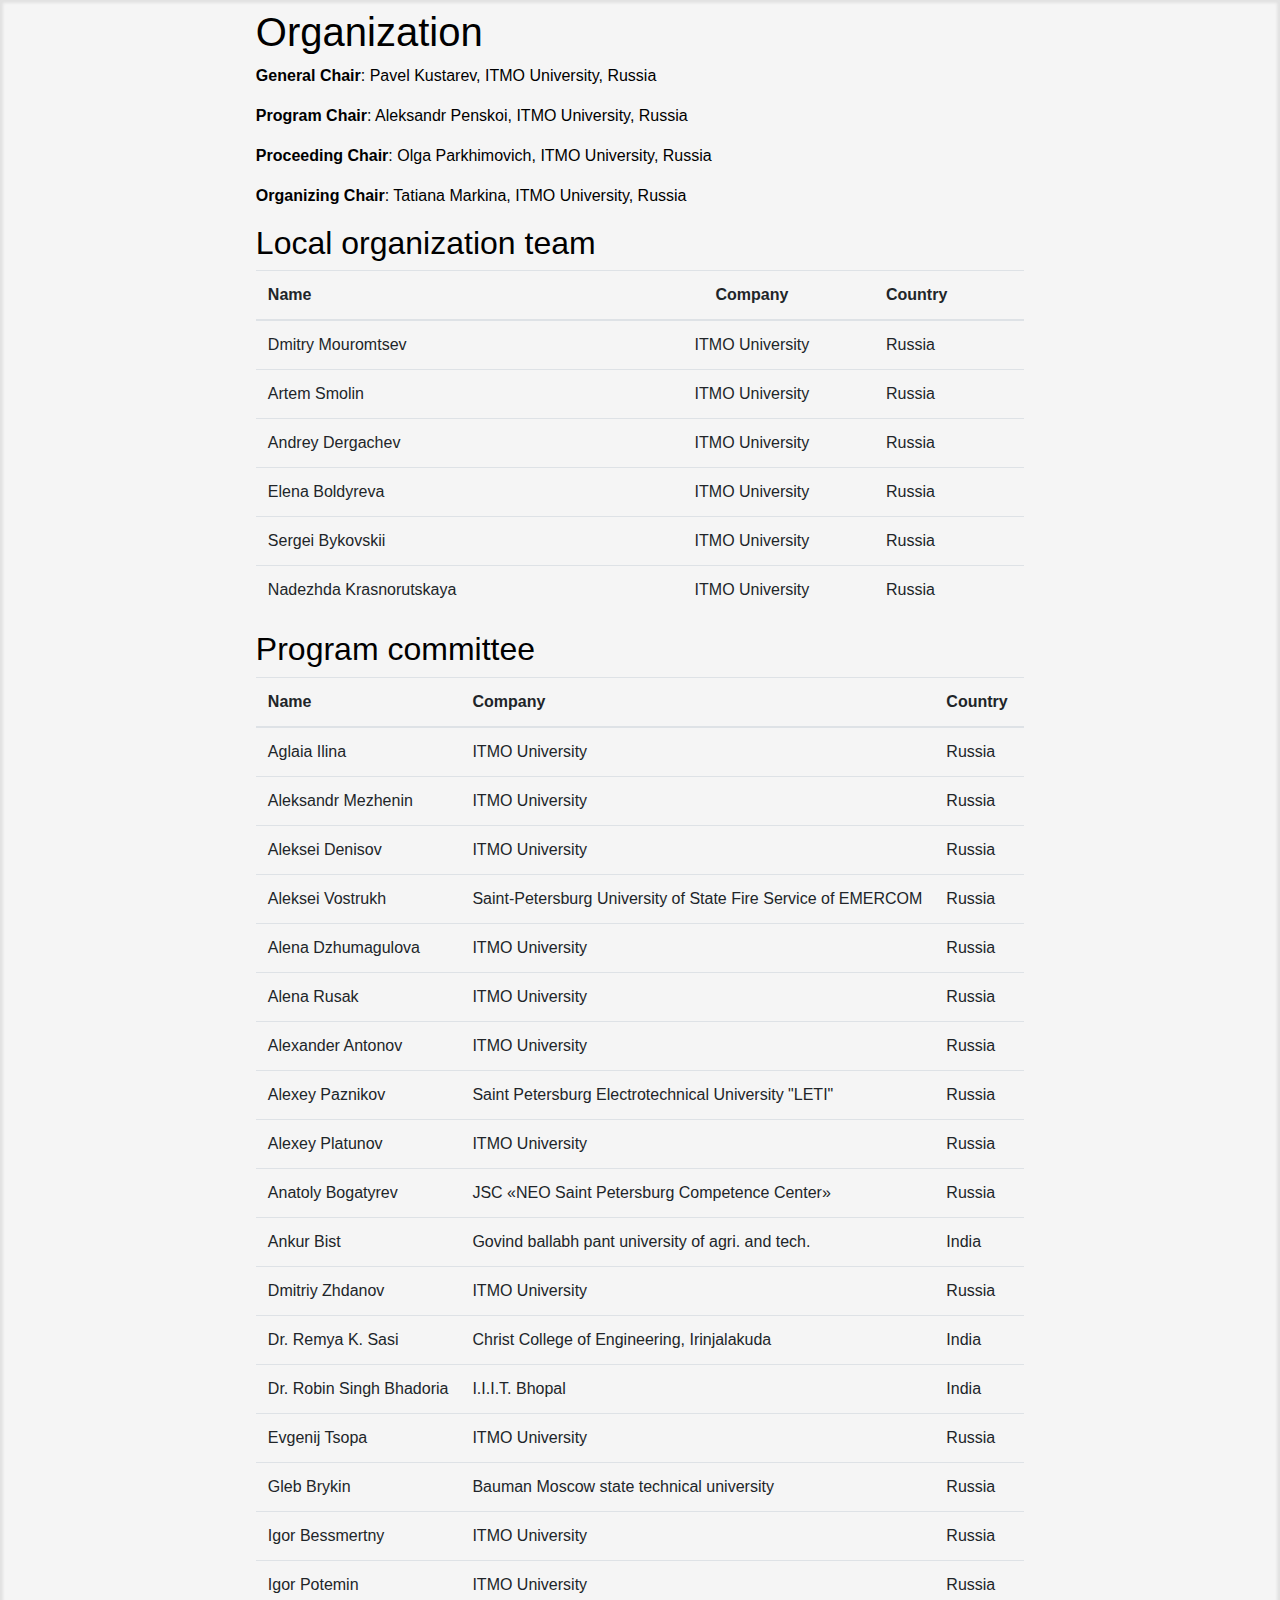
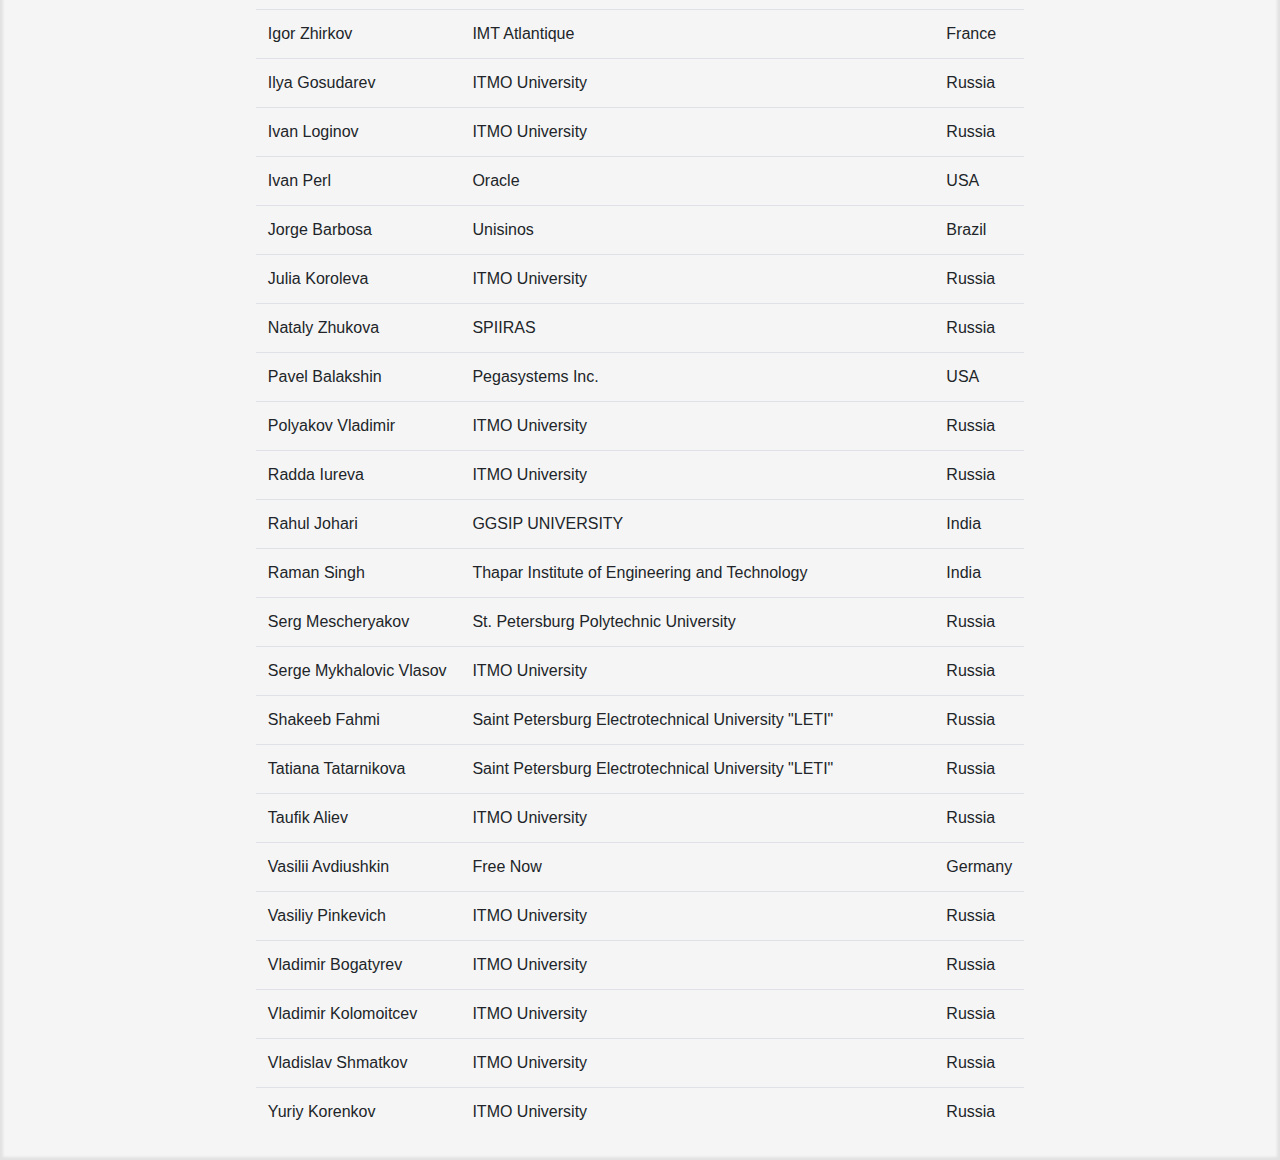
<file: organization.html>
<!doctype html>
<html lang="en">
<head>
    <meta charset="UTF-8">
    <meta name="viewport" content="width=device-width, initial-scale=1, shrink-to-fit=no">
    <title>MICSECS-2020 - Organization</title>

    <link href="./css/bootstrap.min.css" rel="stylesheet">
    <link href="css/index.css" rel="stylesheet">
    <link rel="stylesheet" id="materialize-google-font-1-css"
          href="//fonts.googleapis.com/css?family=Poiret+One&amp;ver=0.0.21" type="text/css" media="all">
    <link rel="stylesheet" href="//maxcdn.bootstrapcdn.com/font-awesome/4.3.0/css/font-awesome.min.css">
    <script src="./js/jquery-3.2.1.slim.min.js"></script>
    <script src="./js/bootstrap.min.js"></script>
    <script src="./js/index.js" type="module" defer></script>
    <script src="./js/generateDates.js" defer></script>
</head>
<body class="w-100">
<div class="layout w-100 h-100 d-flex flex-column align-items-center">

    <main class="content-page w-100 h-100 d-flex flex-column align-items-center text-justify">
        <div class="w-auto my-2 mx-2">

            <h1 id="organization">Organization</h1>

            <p><strong>General Chair</strong>: Pavel Kustarev, ITMO University, Russia</p>

            <p><strong>Program Chair</strong>: Aleksandr Penskoi, ITMO University, Russia</p>

            <p><strong>Proceeding Сhair</strong>: Olga Parkhimovich, ITMO University, Russia</p>

            <p><strong>Organizing Сhair</strong>: Tatiana Markina, ITMO University, Russia</p>

            <h2 id="local-organization-team">Local organization team</h2>
            <div class="table-responsive">
            <table class="table table-transparent ">
                <thead>
                <tr>
                    <th>Name</th>
                    <th style="text-align: center">Company</th>
                    <th>Country</th>
                </tr>
                </thead>
                <tbody>
                <tr>
                    <td>Dmitry Mouromtsev</td>
                    <td style="text-align: center">ITMO University</td>
                    <td>Russia</td>
                </tr>
                <tr>
                    <td>Artem Smolin</td>
                    <td style="text-align: center">ITMO University</td>
                    <td>Russia</td>
                </tr>
                <tr>
                    <td>Andrey Dergachev</td>
                    <td style="text-align: center">ITMO University</td>
                    <td>Russia</td>
                </tr>
                <tr>
                    <td>Elena Boldyreva</td>
                    <td style="text-align: center">ITMO University</td>
                    <td>Russia</td>
                </tr>
                <tr>
                    <td>Sergei Bykovskii</td>
                    <td style="text-align: center">ITMO University</td>
                    <td>Russia</td>
                </tr>
                <tr>
                    <td>Nadezhda Krasnorutskaya</td>
                    <td style="text-align: center">ITMO University</td>
                    <td>Russia</td>
                </tr>

                <!-- <tr>
                     <td>Vladislav Shmatkov</td>
                     <td style="text-align: center">ITMO University</td>
                     <td>Russia</td>
                     </tr>
                     <tr>
                     <td>Ivan Shilin</td>
                     <td style="text-align: center">ITMO University</td>
                     <td>Russia</td>
                     </tr>
                     <tr>
                     <td>Marina Kudriavtceva</td>
                     <td style="text-align: center">ITMO University</td>
                     <td>Russia</td>
                     </tr>
                     <tr>
                     <td>Rezeda Khaydarova</td>
                     <td style="text-align: center">ITMO University</td>
                     <td>Russia</td>
                     </tr>
                     <tr>
                     <td>Assel Romanova</td>
                     <td style="text-align: center">ITMO University</td>
                     <td>Russia</td>
                     </tr> -->
                </tbody>
            </table>
            </div>

            
            <h2 id="program-committee">Program committee</h2>

            <table class="table table-transparent">
                <thead>
                    <tr>
                        <th>Name</th>
                        <th>Company</th>
                        <th>Country</th>
                    </tr>
                </thead>
                <tbody>
<tr><td>Aglaia Ilina</td><td>ITMO University</td><td>Russia</td></tr>
<tr><td>Aleksandr Mezhenin</td><td>ITMO University</td><td>Russia</td></tr>
<!-- <tr><td>Aleksandr Penskoi</td><td>ITMO University</td><td>Russia</td></tr> -->
<tr><td>Aleksei Denisov</td><td>ITMO University</td><td>Russia</td></tr>
<tr><td>Aleksei Vostrukh</td><td>Saint-Petersburg University of State Fire Service of EMERCOM</td><td>Russia</td></tr>
<tr><td>Alena Dzhumagulova</td><td>ITMO University</td><td>Russia</td></tr>
<tr><td>Alena Rusak</td><td>ITMO University</td><td>Russia</td></tr>
<tr><td>Alexander Antonov</td><td>ITMO University</td><td>Russia</td></tr>
<tr><td>Alexey Paznikov</td><td>Saint Petersburg Electrotechnical University "LETI"</td><td>Russia</td></tr>
<tr><td>Alexey Platunov</td><td>ITMO University</td><td>Russia</td></tr>
<tr><td>Anatoly Bogatyrev</td><td>JSC «NEO Saint Petersburg Competence Center»</td><td>Russia</td></tr>
<!-- <tr><td>Andrey Dergachev</td><td>ITMO University</td><td>Russia</td></tr> -->
<tr><td>Ankur Bist</td><td>Govind ballabh pant university of agri. and tech.</td><td>India</td></tr>
<!-- <tr><td>Artem Smolin</td><td>ITMO University</td><td>Russia</td></tr> -->
<tr><td>Dmitriy Zhdanov</td><td>ITMO University</td><td>Russia</td></tr>
<!-- <tr><td>Dmitry Mouromtsev</td><td>ITMO University</td><td>Russia</td></tr> -->
<tr><td>Dr. Remya K. Sasi</td><td>Christ College of Engineering, Irinjalakuda</td><td>India</td></tr>
<tr><td>Dr. Robin Singh Bhadoria</td><td>I.I.I.T. Bhopal</td><td>India</td></tr>
<!-- <tr><td>Elena Boldyreva</td><td>ITMO University</td><td>Russia</td></tr> -->
<tr><td>Evgenij Tsopa</td><td>ITMO University</td><td>Russia</td></tr>
<tr><td>Gleb Brykin</td><td>Bauman Moscow state technical university</td><td>Russia</td></tr>
<tr><td>Igor Bessmertny</td><td>ITMO University</td><td>Russia</td></tr>
<tr><td>Igor Potemin</td><td>ITMO University</td><td>Russia</td></tr>
<tr><td>Igor Zhirkov</td><td>IMT Atlantique</td><td>France</td></tr>
<tr><td>Ilya Gosudarev</td><td>ITMO University</td><td>Russia</td></tr>
<tr><td>Ivan Loginov</td><td>ITMO University</td><td>Russia</td></tr>
<tr><td>Ivan Perl</td><td>Oracle</td><td>USA</td></tr>
<tr><td>Jorge Barbosa</td><td>Unisinos</td><td>Brazil</td></tr>
<tr><td>Julia Koroleva</td><td>ITMO University</td><td>Russia</td></tr>
<!-- <tr><td>Nadezhda Krasnorutskaya</td><td>ITMO University</td><td>Russia</td></tr> -->
<tr><td>Nataly Zhukova</td><td>SPIIRAS</td><td>Russia</td></tr>
<!-- <tr><td>Olga Parkhimovich</td><td>ITMO University</td><td>Russia</td></tr> -->
<tr><td>Pavel Balakshin</td><td>Pegasystems Inc.</td><td>USA</td></tr>
<!-- <tr><td>Pavel Kustarev</td><td>ITMO University</td><td>Russia</td></tr> -->
<tr><td>Polyakov Vladimir</td><td>ITMO University</td><td>Russia</td></tr>
<tr><td>Radda Iureva</td><td>ITMO University</td><td>Russia</td></tr>
<tr><td>Rahul Johari</td><td>GGSIP UNIVERSITY</td><td>India</td></tr>
<tr><td>Raman Singh</td><td>Thapar Institute of Engineering and Technology</td><td>India</td></tr>
<tr><td>Serg Mescheryakov</td><td>St. Petersburg Polytechnic University</td><td>Russia</td></tr>
<tr><td>Serge Mykhalovic Vlasov</td><td>ITMO University</td><td>Russia</td></tr>
<!-- <tr><td>Sergey Bikovskii</td><td>ITMO University</td><td>Russia</td></tr> -->
<tr><td>Shakeeb Fahmi</td><td>Saint Petersburg Electrotechnical University "LETI"</td><td>Russia</td></tr>
<!-- <tr><td>Tatiana Markina</td><td>ITMO University</td><td>Russia</td></tr> -->
<tr><td>Tatiana Tatarnikova</td><td>Saint Petersburg Electrotechnical University "LETI"</td><td>Russia</td></tr>
<tr><td>Taufik Aliev</td><td>ITMO University</td><td>Russia</td></tr>
<tr><td>Vasilii Avdiushkin</td><td>Free Now</td><td>Germany</td></tr>
<tr><td>Vasiliy Pinkevich</td><td>ITMO University</td><td>Russia</td></tr>
<tr><td>Vladimir Bogatyrev</td><td>ITMO University</td><td>Russia</td></tr>
<tr><td>Vladimir Kolomoitcev</td><td>ITMO University</td><td>Russia</td></tr>
<tr><td>Vladislav Shmatkov</td><td>ITMO University</td><td>Russia</td></tr>
<tr><td>Yuriy Korenkov</td><td>ITMO University</td><td>Russia</td></tr>
                </tbody>
            </table>

        </div>
    </main>
</div>
</body>
</html>
</file>
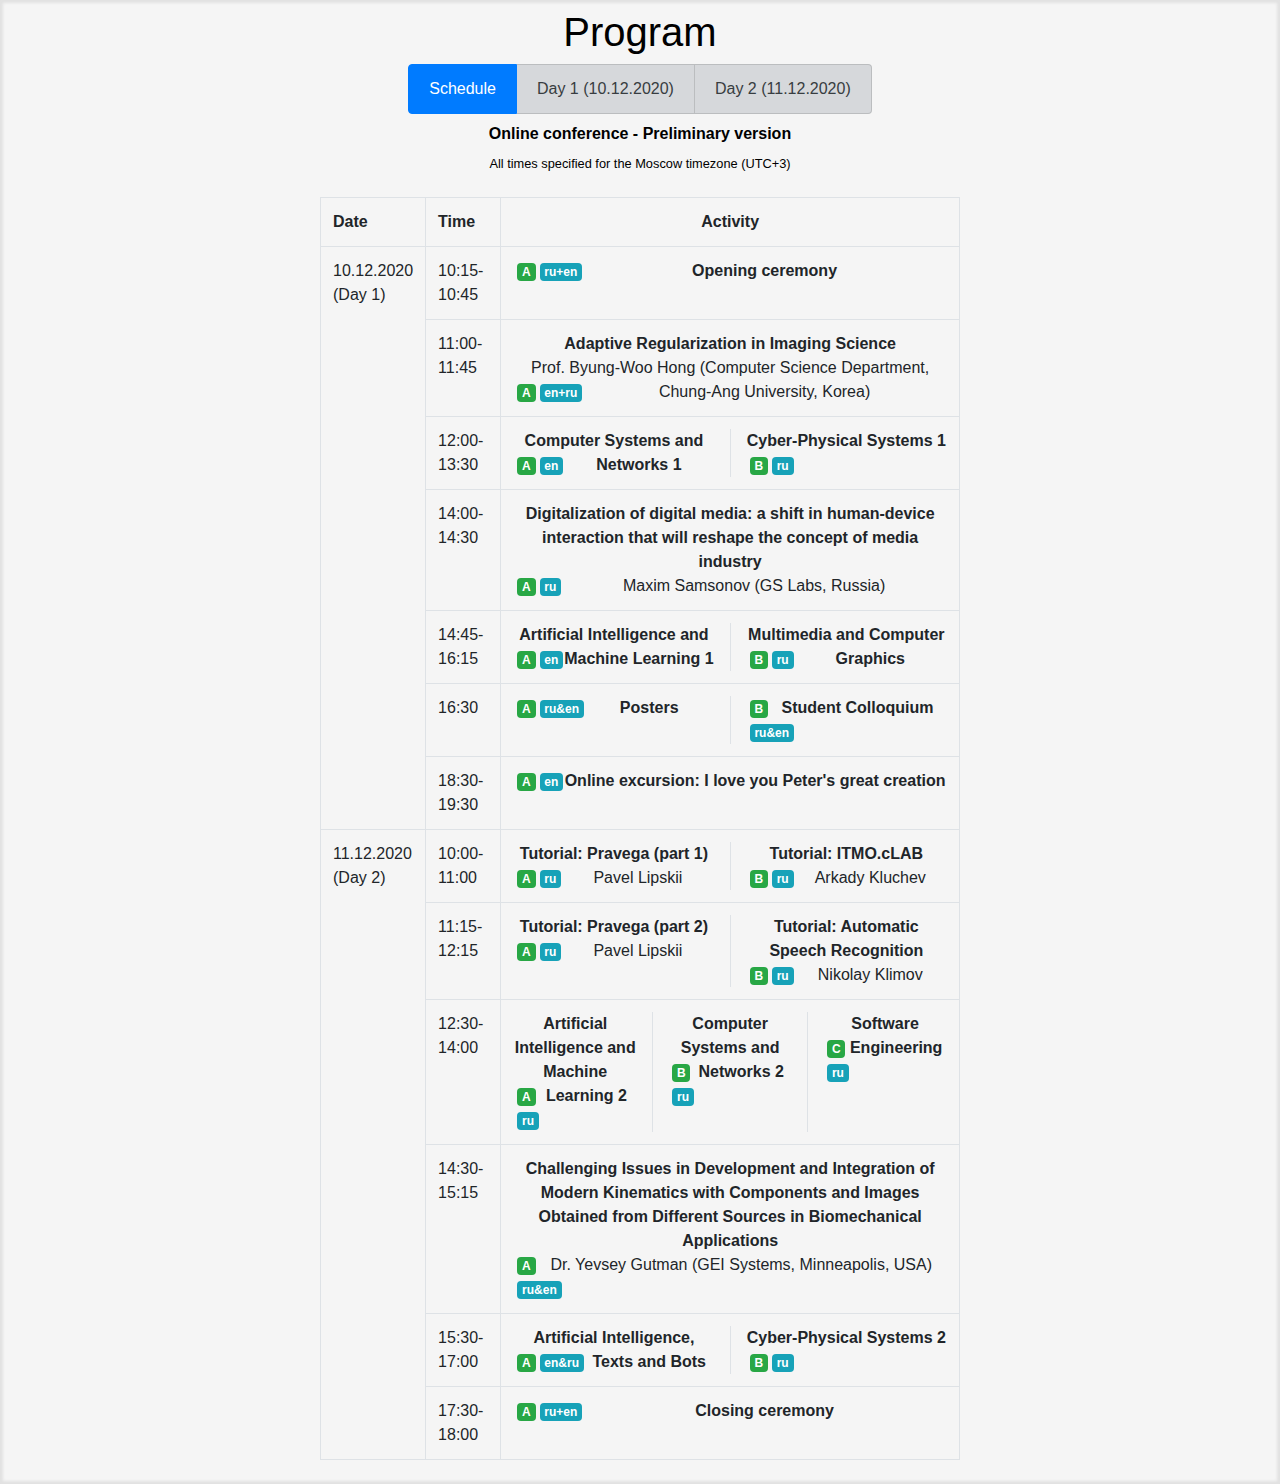
<file: program.html>
<!doctype html>
<html lang="en">
<head>
    <meta charset="UTF-8">
    <meta name="viewport" content="width=device-width, initial-scale=1, shrink-to-fit=no">
    <title>MICSECS-2020 - Program</title>

    <link href="./css/bootstrap.min.css" rel="stylesheet">
    <link href="css/index.css" rel="stylesheet">
    <link rel="stylesheet" id="materialize-google-font-1-css"
          href="//fonts.googleapis.com/css?family=Poiret+One&amp;ver=0.0.21" type="text/css" media="all">
    <link rel="stylesheet" href="//maxcdn.bootstrapcdn.com/font-awesome/4.3.0/css/font-awesome.min.css">
    <script src="./js/jquery-3.2.1.slim.min.js"></script>
    <script src="./js/index.js" type="module" defer></script>
    <script src="./js/generateProgram.js" defer></script>
    <script src="./js/bootstrap.bundle.min.js" defer></script>
</head>
<body class="w-100">
<div class="layout w-100 h-100 d-flex flex-column align-items-center">

    <main class="content-page w-100 h-100 d-flex flex-column align-items-center text-justify">
        <div class="w-50 my-2 mx-2 ">

            <h1 class="text-center" id="organization">Program</h1>
            <div id="data"></div>

        </div>
    </main>
</div>
</body>
</html>
</file>
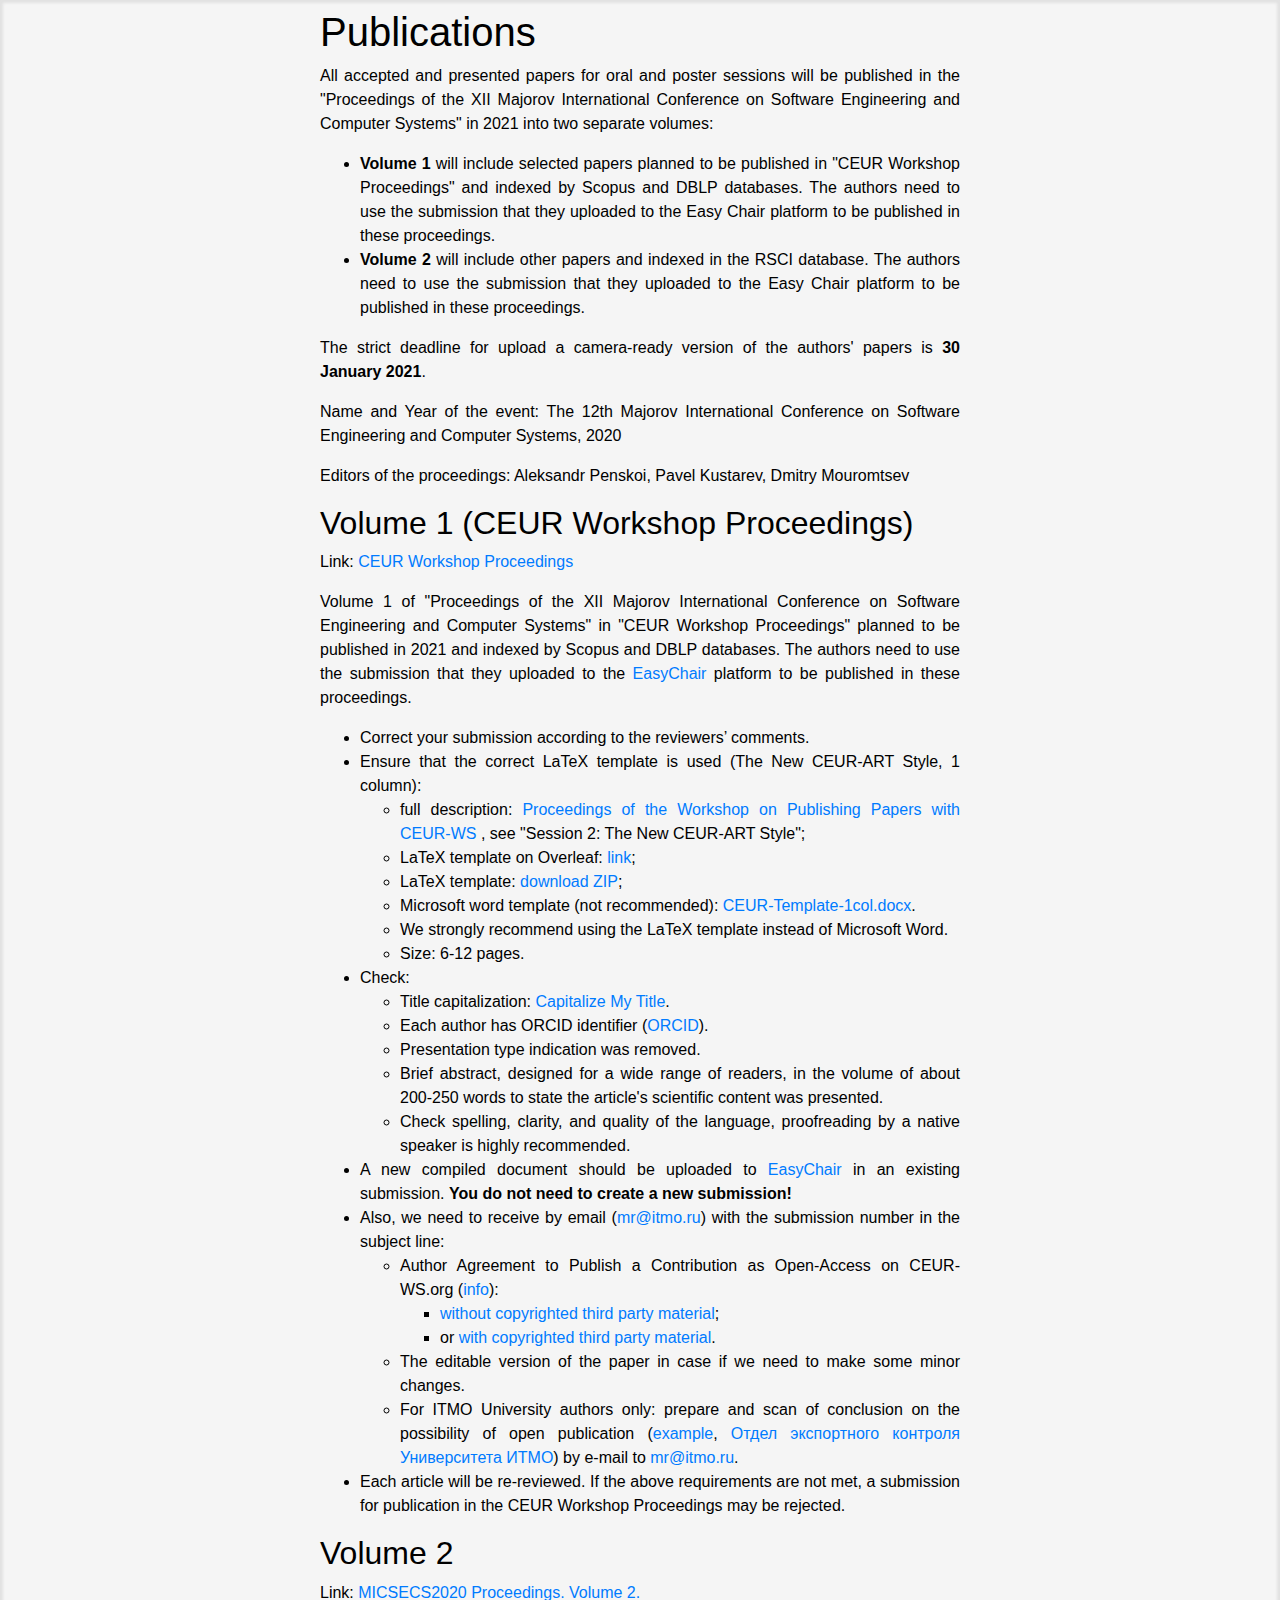
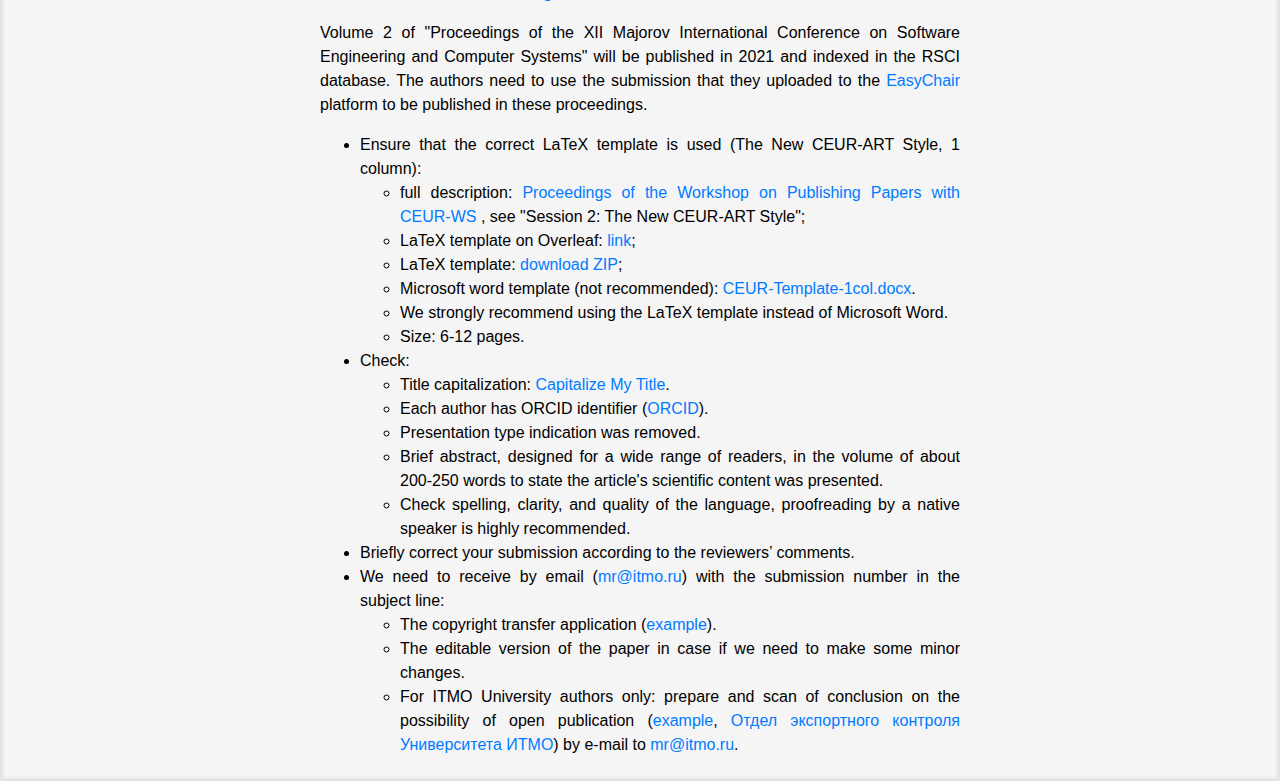
<file: publications.html>
<!doctype html>
<html lang="en">
<head>
    <meta charset="utf-8">
    <meta name="viewport" content="width=device-width, initial-scale=1, shrink-to-fit=no">
    <meta name="description" content="">
    <title>MICSECS-2020 - Publications</title>

    <link href="./css/bootstrap.min.css" rel="stylesheet">
    <link href="css/index.css" rel="stylesheet">
    <link rel="stylesheet" id="materialize-google-font-1-css"
          href="//fonts.googleapis.com/css?family=Poiret+One&amp;ver=0.0.21" type="text/css" media="all">
    <link rel="stylesheet" href="//maxcdn.bootstrapcdn.com/font-awesome/4.3.0/css/font-awesome.min.css">
    <script src="./js/jquery-3.2.1.slim.min.js"></script>
    <script src="./js/bootstrap.min.js"></script>
    <script src="./js/index.js" type="module" defer></script>
    <script src="./js/generateDates.js" defer></script>
</head>
<body>
<div class="layout w-100 h-100 d-flex flex-column align-items-center">

    <main class="content-page w-100 h-100 d-flex flex-column align-items-center text-justify">
        <div class="w-50 my-2 mx-2">
            <h1>Publications</h1>

            <p>
                All accepted and presented papers for oral and poster sessions
                will be published in the "Proceedings of the XII Majorov
                International Conference on Software Engineering and Computer
                Systems" in 2021 into two separate volumes:
            </p>

            <ul>
                <li>
                    <strong>Volume 1</strong> will include selected papers
                    planned to be published in "CEUR Workshop Proceedings" and indexed by
                    Scopus and DBLP databases. The authors need to use the
                    submission that they uploaded to the Easy Chair platform to
                    be published in these proceedings.
                </li>
                <li>
                    <strong>Volume 2</strong> will include other papers and
                    indexed in the RSCI database. The authors need to use the
                    submission that they uploaded to the Easy Chair platform to
                    be published in these proceedings.
                </li>
            </ul>

            <p>
                The strict deadline for upload a camera-ready version of the
                authors' papers is <strong>30 January 2021</strong>.
            </p>

            <p>Name and Year of the event: The 12th Majorov International Conference on Software Engineering and Computer Systems, 2020</p>

            <p>Editors of the proceedings: Aleksandr Penskoi, Pavel Kustarev, Dmitry Mouromtsev</p>

            <h2 id="publication-volume-1">Volume 1 (CEUR Workshop Proceedings)</h2>

            <p>Link: <a href="http://ceur-ws.org/Vol-2893/">CEUR Workshop Proceedings</a></p>

            <p>
                Volume 1 of "Proceedings of the XII Majorov International
                Conference on Software Engineering and Computer Systems" in
                "CEUR Workshop Proceedings" planned to be published in 2021 and
                indexed by Scopus and DBLP databases. The authors need to use
                the submission that they uploaded to the
                <a href="https://easychair.org/conferences/?conf=micsecs2020" target="_blank">EasyChair</a>
                platform to be published in these proceedings.
            </p>

            <ul>
                <li>Correct your submission according to the reviewers’ comments.</li>
                <li>
                    Ensure that the correct LaTeX template is used (The New CEUR-ART Style, 1 column):
                    <ul>
                        <li>full description:
                            <a href="http://ceur-ws.org/Vol-XXX/">
                                Proceedings of the Workshop on Publishing Papers with CEUR-WS
                            </a>,
                            see "Session 2: The New CEUR-ART Style";
                        </li>
                        <li>LaTeX template on Overleaf:
                            <a href="https://www.overleaf.com/read/gwhxnqcghhdt">link</a>;
                        </li>
                        <li>LaTeX template:
                            <a href="http://ceur-ws.org/Vol-XXX/CEURART.zip">download ZIP</a>;
                        </li>
                        <li>Microsoft word template (not recommended):
                            <a href="http://ceur-ws.org/Vol-XXX/CEUR-Template-1col.docx"
                               download>CEUR-Template-1col.docx</a>.
                        </li>
                        <li>We strongly recommend using the LaTeX template instead of Microsoft Word.</li>
                        <li>Size: 6-12 pages.</li>
                    </ul>
                </li>
                <li>Check:
                    <ul>
                        <li>Title capitalization: <a href="https://capitalizemytitle.com">Capitalize My Title</a>.</li>
                        <li>
                            Each author has ORCID identifier (<a href="https://orcid.org/" target="_blank">ORCID</a>).
                        </li>
                        <li>Presentation type indication was removed.</li>
                        <li>
                            Brief abstract, designed for a wide range of
                            readers, in the volume of about 200-250 words to
                            state the article's scientific content was
                            presented.
                        </li>
                        <li>
                            Check spelling, clarity, and quality of the language,
                            proofreading by a native speaker is highly recommended.
                        </li>
                    </ul>
                </li>
                <li>
                    A new compiled document should be uploaded to
                    <a href="https://easychair.org/conferences/?conf=micsecs2020" target="_blank">EasyChair</a>
                    in an existing submission. <strong>You do not need to create a new submission!</strong>
                </li>
                <li>Also, we need to receive by email (<a href="mailto:mr@itmo.ru">mr@itmo.ru</a>) with
                the submission number in the subject line:
                    <ul>
                        <li>
                            Author Agreement to Publish a Contribution as Open-Access on CEUR-WS.org (<a href="http://ceur-ws.org/HOWTOSUBMIT.html">info</a>):
                            <ul>
                                <li>
                                    <a href="http://ceur-ws.org/ceur-author-agreement-ccby-ntp.pdf?ver=2020-03-02" download>without copyrighted third party material</a>;
                                </li>
                                <li>
                                    or <a href="http://ceur-ws.org/ceur-author-agreement-ccby-tp.pdf?ver=2020-03-02" download>with copyrighted third party material</a>.
                                </li>
                            </ul>
                        </li>
                        <li>
                            The editable version of the paper in case if we need to make some minor changes.
                        </li>
                        <li>
                            For ITMO University authors only: prepare and scan of conclusion on
                            the possibility of open publication
                            (<a href="./media/expert_example.docx" target="_blank">example</a>, <a href="http://oven.faculty.ifmo.ru">Отдел экспортного контроля Университета ИТМО</a>)
                            by e-mail to <a href="mailto:mr@itmo.ru">mr@itmo.ru</a>.
                        </li>
                    </ul>
                </li>

                <li>
                    Each article will be re-reviewed. If the above requirements are
                    not met, a submission for publication in the CEUR Workshop
                    Proceedings may be rejected.
                </li>
            </ul>



            <h2 id="publication-volume-2">Volume 2</h2>

            <p>Link: <a href="https://disk.yandex.ru/i/4DVKVXv3iM_peA">MICSECS2020 Proceedings. Volume 2.</a></p>

            <p>
                Volume 2 of "Proceedings of the XII Majorov International
                Conference on Software Engineering and Computer Systems" will be
                published in 2021 and indexed in the RSCI database. The
                authors need to use the submission that they uploaded to the
                <a href="https://easychair.org/conferences/?conf=micsecs2020" target="_blank">EasyChair</a>
                platform to be published in these proceedings.
            </p>

            <ul>
                <li>
                    Ensure that the correct LaTeX template is used (The New CEUR-ART Style, 1 column):
                    <ul>
                        <li>full description:
                            <a href="http://ceur-ws.org/Vol-XXX/">
                                Proceedings of the Workshop on Publishing Papers with CEUR-WS
                            </a>,
                            see "Session 2: The New CEUR-ART Style";
                        </li>
                        <li>LaTeX template on Overleaf:
                            <a href="https://www.overleaf.com/read/gwhxnqcghhdt">link</a>;
                        </li>
                        <li>LaTeX template:
                            <a href="http://ceur-ws.org/Vol-XXX/CEURART.zip">download ZIP</a>;
                        </li>
                        <li>Microsoft word template (not recommended):
                            <a href="http://ceur-ws.org/Vol-XXX/CEUR-Template-1col.docx"
                               download>CEUR-Template-1col.docx</a>.
                        </li>
                        <li>We strongly recommend using the LaTeX template instead of Microsoft Word.</li>
                        <li>Size: 6-12 pages.</li>
                    </ul>
                </li>

                <li>Check:
                    <ul>
                        <li>Title сapitalization: <a href="https://capitalizemytitle.com">Capitalize My Title</a>.</li>
                        <li>
                            Each author has ORCID identifier (<a href="https://orcid.org/" target="_blank">ORCID</a>).
                        </li>
                        <li>Presentation type indication was removed.</li>
                        <li>
                            Brief abstract, designed for a wide range of
                            readers, in the volume of about 200-250 words to
                            state the article's scientific content was
                            presented.
                        </li>
                        <li>
                            Check spelling, clarity, and quality of the language,
                            proofreading by a native speaker is highly recommended.
                        </li>
                    </ul>
                </li>
                <li>
                    Briefly correct your submission according to the reviewers’ comments.
                </li>
                <li>We need to receive by email (<a href="mailto:mr@itmo.ru">mr@itmo.ru</a>) with
                the submission number in the subject line:
                    <ul>
                        <li>The copyright transfer application
                            (<a href="./media/authors_rights.docx" target="_blank" download>example</a>).
                        </li>
                        <li>
                            The editable version of the paper in case if we need to make some minor changes.
                        </li>
                        <li>
                            For ITMO University authors only: prepare and scan of conclusion on
                            the possibility of open publication
                            (<a href="./media/expert_example.docx" target="_blank">example</a>, <a href="http://oven.faculty.ifmo.ru">Отдел экспортного контроля Университета ИТМО</a>)
                            by e-mail to <a href="mailto:mr@itmo.ru">mr@itmo.ru</a>.
                        </li>
                    </ul>
                </li>
            </ul>
        </div>
    </main>
</div>
</body>
</html>
</file>
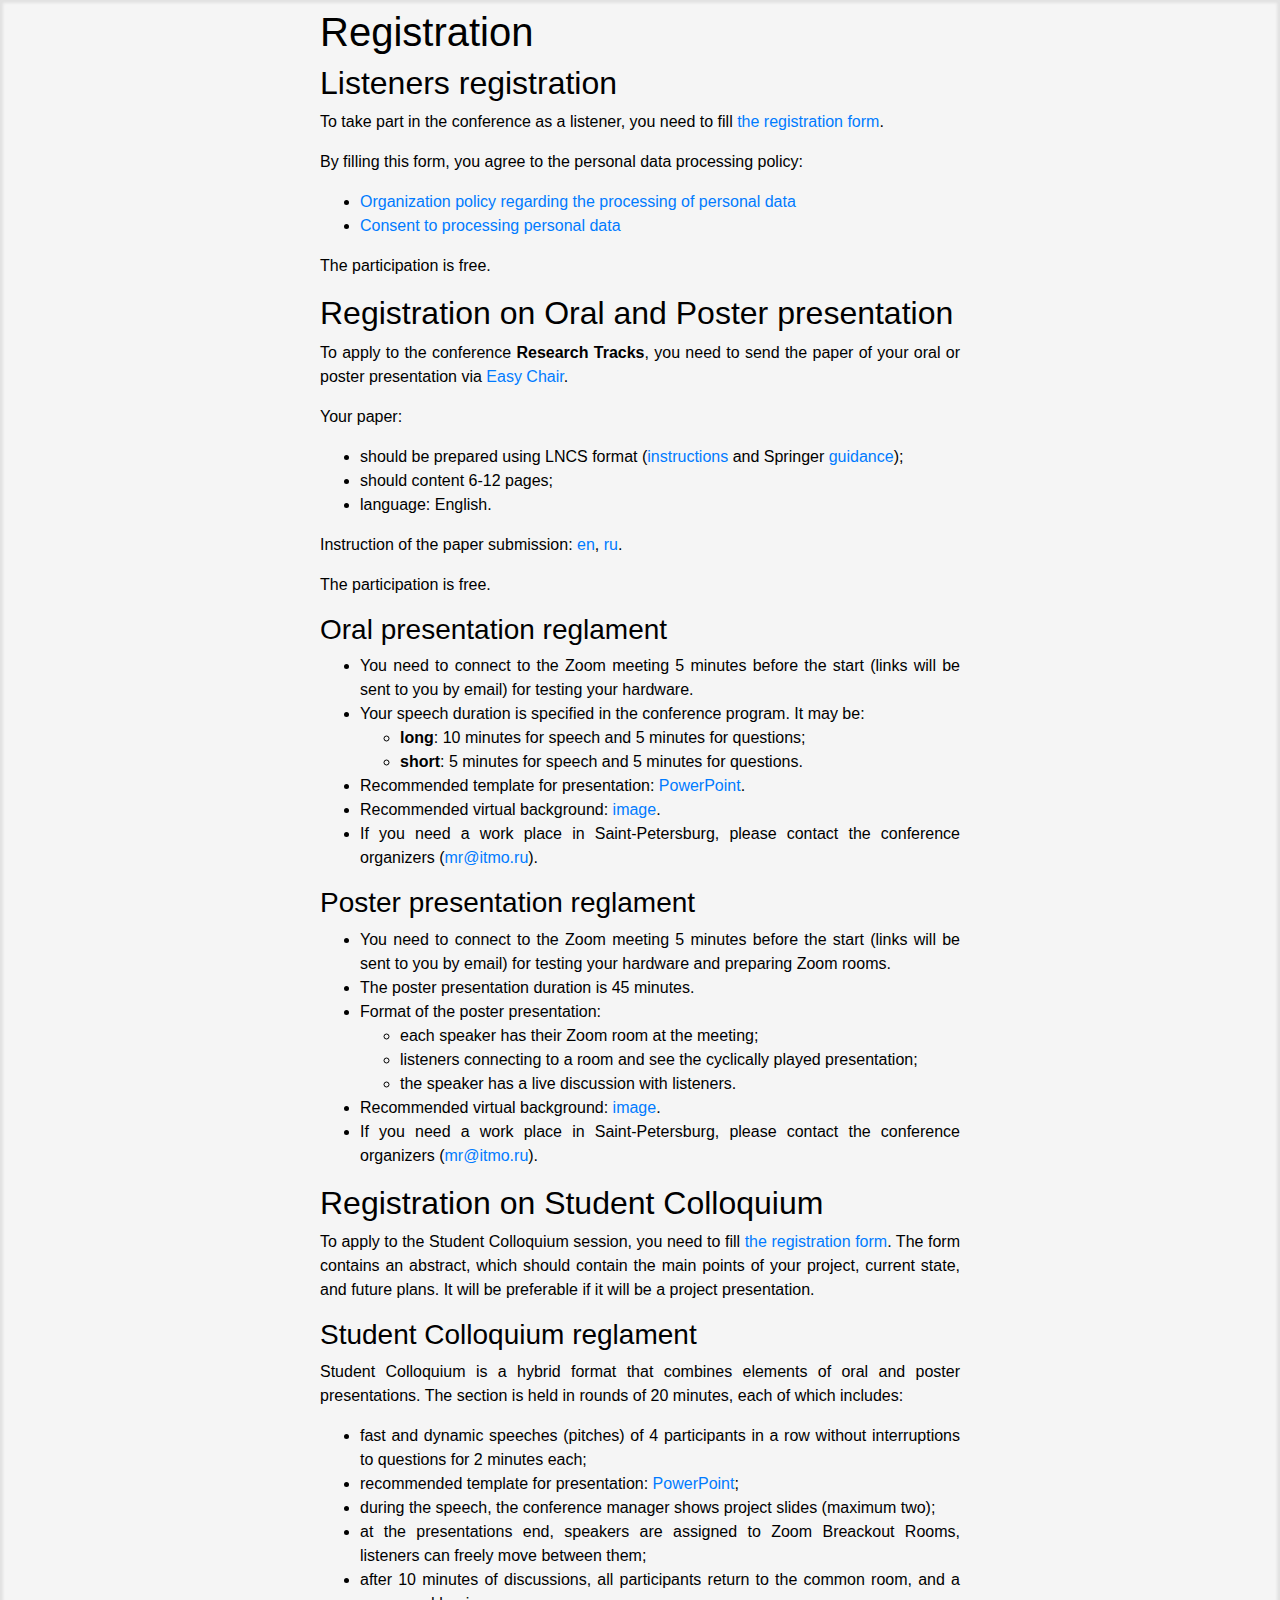
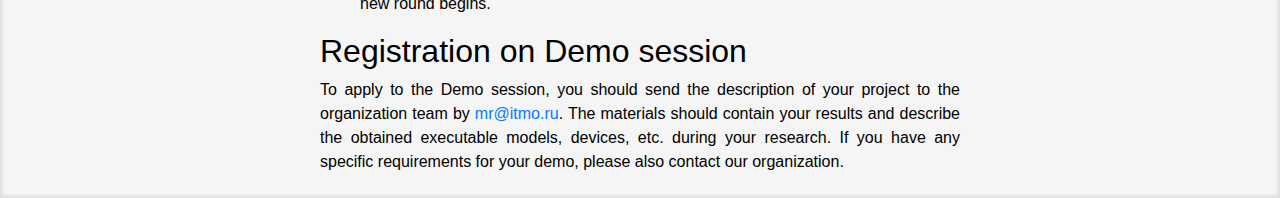
<file: registration.html>
<!doctype html>
<html lang="en">
<head>
    <meta charset="utf-8">
    <meta name="viewport" content="width=device-width, initial-scale=1, shrink-to-fit=no">
    <meta name="description" content="">
    <title>MICSECS-2020 - Registration</title>
    <link href="./css/bootstrap.min.css" rel="stylesheet">
    <link href="css/index.css" rel="stylesheet">
    <link rel="stylesheet" id="materialize-google-font-1-css"
          href="//fonts.googleapis.com/css?family=Poiret+One&amp;ver=0.0.21" type="text/css" media="all">
    <link rel="stylesheet" href="//maxcdn.bootstrapcdn.com/font-awesome/4.3.0/css/font-awesome.min.css">
    <script src="./js/jquery-3.2.1.slim.min.js"></script>
    <script src="./js/bootstrap.min.js"></script>
    <script src="./js/index.js" type="module" defer></script>
    <script src="./js/generateDates.js" defer></script>

</head>
<body>
<div class="layout w-100 h-100 d-flex flex-column align-items-center">

    <main class="content-page w-100 h-100 d-flex flex-column align-items-center text-justify">
        <div class="w-50 my-2 mx-2">
            <h1>Registration</h1>
            
            <h2 id="listeners-registration">Listeners registration</h2>

            <p>To take part in the conference as a listener, you need to fill
                <a href="https://forms.yandex.ru/u/5f79dee91a1a54869a490804/" target="_blank">
                    the registration form</a>.
            </p>

            <p>
                By filling this form, you agree to the personal data processing policy:
            </p>

            <ul>
                <li>
                    <a href="http://micsecs.org/media/micsecs_a_en.pdf">Organization policy regarding the processing of personal data</a>
                </li>
                <li>
                    <a href="http://micsecs.org/media/micsecs_pol_en.pdf">Consent to processing personal data</a>
                </li>
            </ul>

            <p>The participation is free.</p>
            


            <h2 id="registration-on-oral-and-poster-presentation">Registration on Oral and Poster presentation</h2>

            <p>
                To apply to the conference <strong>Research Tracks</strong>, you
                need to send the paper of your oral or poster presentation via
                <a href="https://easychair.org/conferences/?conf=micsecs2020" target="_blank">Easy Chair</a>.
            </p>

            <p>
                Your paper:
            </p>

            <ul>
                <li>
                    should be prepared using LNCS format
                    (<a href="https://ru.overleaf.com/latex/templates/springer-lecture-notes-in-computer-science/kzwwpvhwnvfj"
                        target="_blank">instructions</a>
                    and Springer
                    <a href="https://www.springer.com/gp/computer-science/lncs/conference-proceedings-guidelines"
                       target="_blank">guidance</a>);
                </li>
                <li>should content 6-12 pages;</li>
                <li>language: English.</li>
            </ul>

            <p>
                Instruction of the paper submission:
                <a href="http://micsecs.org/media/manuals/MICSECS2020_Easy_Chair_Reg_Manual_EN.pdf"
                   target="_blank">en</a>,
                <a href="http://micsecs.org/media/manuals/MICSECS2020_Easy_Chair_Reg_Manual_RUS.pdf"
                   target="_blank">ru</a>.
            </p>

            <p>The participation is free.</p>

            <h3 id="oral-reglament">Oral presentation reglament</h3>
            <ul>
                <li>You need to connect to the Zoom meeting 5 minutes before the start (links will be sent to you by email) for testing your hardware.</li>
                <li>Your speech duration is specified in the conference program. It may be:
                    <ul>
                        <li><strong>long</strong>: 10 minutes for speech and 5 minutes for questions;</li>
                        <li><strong>short</strong>: 5 minutes for speech and 5 minutes for questions.</li>
                    </ul>
                </li>
                <li>Recommended template for presentation: <a href="/media/micsecs-slides-last-name-template.pptx">PowerPoint</a>.</li>
                <li>Recommended virtual background: <a href="/media/zoom_background.jpg">image</a>.</li>
                <li>If you need a work place in Saint-Petersburg, please contact the conference organizers (<a href="mailto:mr@itmo.ru">mr@itmo.ru</a>).</li>
            </ul>

            <h3 id="poster-reglament">Poster presentation reglament</h3>
            <ul>
                <li>You need to connect to the Zoom meeting 5 minutes before the start (links will be sent to you by email) for testing your hardware and preparing Zoom rooms.</li>
                <li>The poster presentation duration is 45 minutes.</li>
                <li>Format of the poster presentation:
                    <ul>
                        <li>each speaker has their Zoom room at the meeting;</li>
                        <li>listeners connecting to a room and see the cyclically played presentation;</li>
                        <li>the speaker has a live discussion with listeners.</li>
                    </ul>
                </li>
                <li>Recommended virtual background: <a href="/media/zoom_background.jpg">image</a>.</li>
                <li>If you need a work place in Saint-Petersburg, please contact the conference organizers (<a href="mailto:mr@itmo.ru">mr@itmo.ru</a>).</li>
            </ul>


            <h2>Registration on Student Сolloquium</h2>
            <p>
                To apply to the Student Colloquium session, you need to fill
                <a href="https://forms.yandex.ru/u/5f7b8bca1a1a541a0762ec1c/" target="_blank">
                    the registration form</a>.
                The form contains an abstract, which should contain the main points
                of your project, current state, and future plans. It will be
                preferable if it will be a project presentation.
            </p>

            <h3 id="colloquium-regrament">Student Сolloquium reglament</h3>
            <p>Student Colloquium is a hybrid format that combines elements of oral and poster presentations. The section is held in rounds of 20 minutes, each of which includes:</p>
            <ul>
                <li>fast and dynamic speeches (pitches) of 4 participants in a row without interruptions to questions for 2 minutes each;</li>
                <li>recommended template for presentation: <a href="/media/micsecs-students-template.pptx">PowerPoint</a>;</li>
                <li>during the speech, the conference manager shows project slides (maximum two);</li>
                <li>at the presentations end, speakers are assigned to Zoom Breackout Rooms, listeners can freely move between them;</li>
                <li>after 10 minutes of discussions, all participants return to the common room, and a new round begins.</li>
            </ul>


            <h2>Registration on Demo session</h2>
            <p>
                To apply to the Demo session, you should send the description of
                your project to the organization team by <a href="mailto:mr@itmo.ru">mr@itmo.ru</a>.
                The materials should contain your results and describe the obtained
                executable models, devices, etc. during your research. If you
                have any specific requirements for your demo, please also contact
                our organization.
            </p>
    </main>

</div>
</body>
</html>
</file>
<file: css/index.css>
.brand {
    font-family: "Poiret One", sans-serif, Arial, serif;
    font-weight: bold;
    font-size: 24px;
    line-height: 36px;
    border-bottom: 3px double rgba(0, 0, 0, 0.1);
}

.menu-item {
    margin: 5px 10px;
    color: black;
    text-transform: uppercase;
    font-family: "Schlange Sans", "Open Sans", sans-serif;
}

.menu-item:hover {
    -webkit-box-shadow: 0 5px 11px 0 rgba(0, 0, 0, 0.18), 0 4px 15px 0 rgba(0, 0, 0, 0.15);
    -moz-box-shadow: 0 5px 11px 0 rgba(0, 0, 0, 0.18), 0 4px 15px 0 rgba(0, 0, 0, 0.15);
    box-shadow: 0 5px 11px 0 rgba(0, 0, 0, 0.18), 0 4px 15px 0 rgba(0, 0, 0, 0.15);
}

.header {
    box-shadow: 0 2px 5px 0 rgba(0, 0, 0, 0.16), 0 2px 10px 0 rgba(0, 0, 0, 0.12);
    font-weight: bold;
}

.navbar-toggler-icon {
    display: inline-block;
    width: 1.5em;
    height: 1.5em;
    vertical-align: middle;
    content: "";
    background: no-repeat center center;
    background-size: 100% 100%;
    background-image: url("data:image/svg+xml;charset=utf8,%3Csvg viewBox='0 0 30 30' xmlns='http://www.w3.org/2000/svg'%3E%3Cpath stroke='rgba(0, 0, 0, 0.5)' stroke-width='2' stroke-linecap='round' stroke-miterlimit='10' d='M4 7h22M4 15h22M4 23h22'/%3E%3C/svg%3E");
}

.content {
    font-family: "Schlange Sans", "Open Sans", sans-serif;
    background-image: linear-gradient(rgba(0, 0, 0, .1), rgba(0, 0, 0, .1)), url("../img/background-light.jpg");
    background-size: cover;
    background-repeat: repeat-y;
    background-clip: content-box;
    background-position: center;
    min-height: 504px;
    color: black;
    box-shadow: inset 0 0px 3px 3px rgba(0, 0, 0, 0.08)
}

.content-page {
    font-family: "Schlange Sans", "Open Sans", sans-serif;
    color: black;
    box-shadow: inset 0 0px 3px 3px rgba(0, 0, 0, 0.08);
    background-color: #f5f5f5;
    min-height: 504px;
}

.footer {
    font-family: "Schlange Sans", "Open Sans", sans-serif;
}

.active > .menu-item {
    background-color: #6c757d;
    color: white;
}

.active > .menu-item:hover {
    background-color: white;
    color: black;
}

.sponsors > a > img {
    max-height: 80px;
}

h1, h2 {
    text-align: left;
}

body {
    font-family: "Poiret One", sans-serif, Arial, serif;
    color: black;
}

.schedule-img {
    max-height: 200px;
}

@media only screen and (max-width: 770px) {
    .w-25{
        width: 100% !important;
        padding-left: 10px;
        padding-right: 10px;
    }
}

@media only screen and (max-width: 774px) {
    .day{
        width: 100% !important;
        padding-left: 10px;
        padding-right: 10px;
    }
}

@media only screen and (max-width: 414px) {
    .header {
        box-shadow: none;
    }

    .content {
        box-shadow: none;
    }

    .content-page {
        box-shadow: none;
        background-color: white;
    }

    .sponsors > a > img {
        max-width: 300px;
    }

    .w-25, .w-50, .w-75 {
        width: 100% !important;
        padding-left: 10px;
        padding-right: 10px;
    }
}
</file>
<file: css/menu.css>
.btn-menu {
    display: none;
    align-items: center;
    justify-content: center;
    cursor: pointer;
    position: relative;
    /*right: 35px;*/
    width: 40px;
    height: 40px;
    /*top: 10px;*/
    z-index: 999;
}

.btn-burger {
    display: block;
    position: relative;
    width: 30px;
    height: 2px;
    top: 7px;
    background-color: #fff;
    border: none;
    cursor: pointer;
}

.btn-burger::before {
    content: '';
    position: relative;
    display: block;
    top: -7px;
    width: 30px;
    height: 2px;
    background-color: #fff;
    transition: transform 0.2s;
}

.btn-burger::after {
    content: '';
    position: relative;
    display: block;
    top: 5px;
    width: 30px;
    height: 2px;
    background-color: #fff;
    transition: transform 0.2s;
}

.btn-menu.active .btn-burger {
    height: 0;
}

.btn-menu.active .btn-burger::before {
    transform: rotate(45deg);
    top: 0;
}

.btn-menu.active .btn-burger::after {
    transform: rotate(-45deg);
    top: 0;
}

.mobail-nav {
    display: flex;
    flex-direction: column;
    position: absolute;
    top: 0;
    background: black;
    width: 100%;
    height: 100%;
    left: 0;
    justify-content: center;
    transform: translateY(-100%);
    transition: 0.5s;
}

.mobail-nav .nav-link  {
    color: white;
    font-size: 36px;
}

.mobail-nav .nav-link.active {
    background-color: rgba(255,255,255,0.5);
}

@media (max-width: 575px) {
    .btn-menu {
        display: inline-flex;
        flex-direction: row;
    }
    .nav-masthead {
        display: none;
    }

    .mobail-nav.active {
        transform: translateX(0);
    }
}
</file>
<file: css/page.css>
/*
 * Globals
 */

/* Links */

a,
a:focus,
a:hover {
    color: #fff;
}

a{
    color: #f21010;
}

/* Custom default button */
.btn-secondary,
.btn-secondary:hover,
.btn-secondary:focus {
    color: #333;
    text-shadow: none; /* Prevent inheritance from `body` */
    background-color: #fff;
    border: .05rem solid #fff;
}


/*
 * Base structure
 */

html,
body {
    background-image: linear-gradient(rgba(0,0,0,.9), rgba(0,0,0,.9)), url("../img/background-rotate.jpg");
    background-size: cover;
    background-repeat: no-repeat;
    background-clip: content-box;
    background-position:center bottom;
    /*background-color: #333;*/
    font-family: "Schlange Sans", "Open Sans", sans-serif
}

body {
    display: -ms-flexbox;
    display: flex;
    color: #fff;
    text-shadow: 0 .05rem .1rem rgba(0, 0, 0, .5);
    box-shadow: inset 0 0 5rem rgba(0, 0, 0, .5);
}

h2{
    border-bottom: 2px solid #f8826d;
}


.cover-container {
    max-width: 48em;
}

/*
 * Header
 */
.masthead {
    margin-bottom: 2rem;
}

.masthead-brand {
    margin-bottom: 0;
}

.nav-masthead .nav-link {
    padding: .25rem 0;
    font-weight: 700;
    color: rgba(255, 255, 255, .5);
    background-color: transparent;
    border-bottom: .25rem solid transparent;
}

.nav-masthead .nav-link:hover,
.nav-masthead .nav-link:focus {
    border-bottom-color: rgba(255, 255, 255, .25);
}

.nav-masthead .nav-link + .nav-link {
    margin-left: 1rem;
}

.nav-masthead .active {
    color: #fff;
    border-bottom-color: #fff;
}

@media (min-width: 48em) {
    .masthead-brand {
        float: left;
    }
    .nav-masthead {
        float: right;
    }
}

.table-transparent{
    background-color: rgba(0,0,0,0);
    color: #fff;
}

/*
 * Cover
 */
/*
.cover {
    padding: 0 1.5rem;
}
.cover .btn-lg {
    padding: .75rem 1.25rem;
    font-weight: 700;
}
*/

/*
 * Footer
 */
.mastfoot {
    color: rgba(255, 255, 255, .5);
}
</file>
